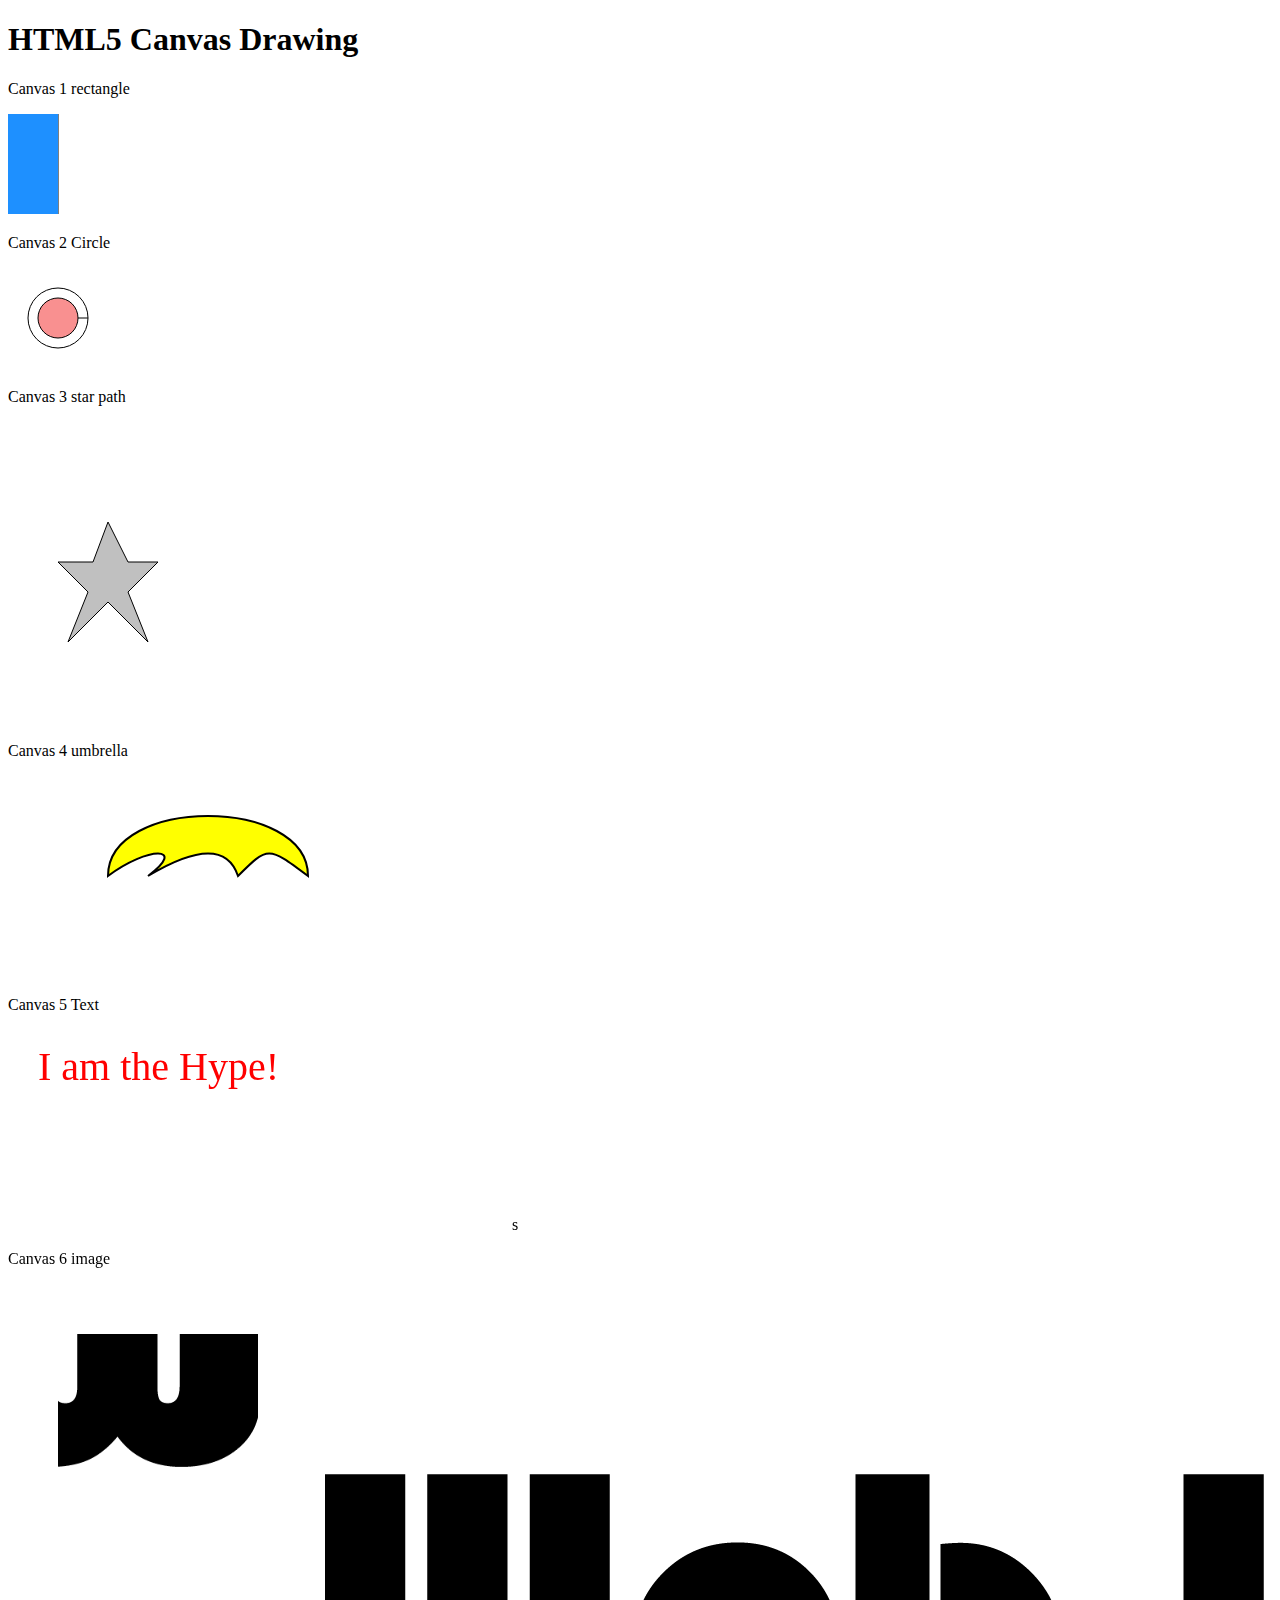
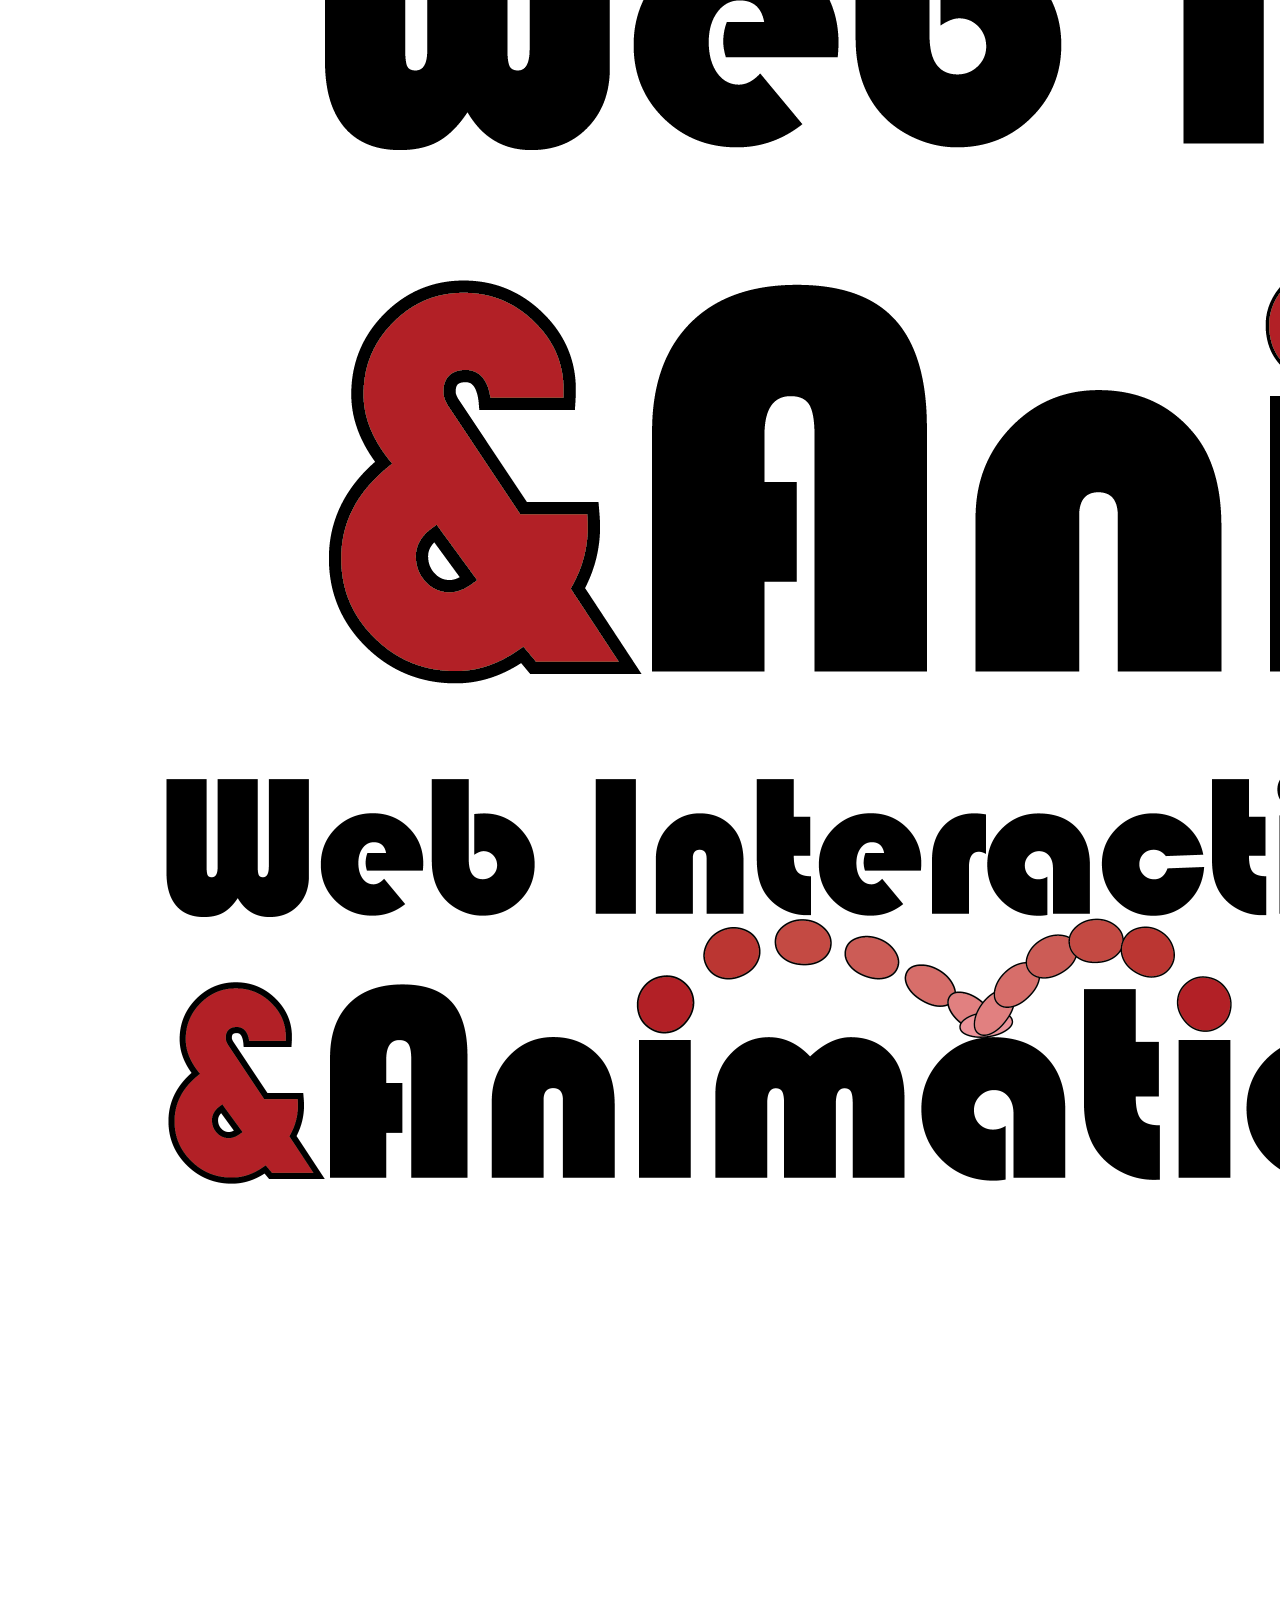
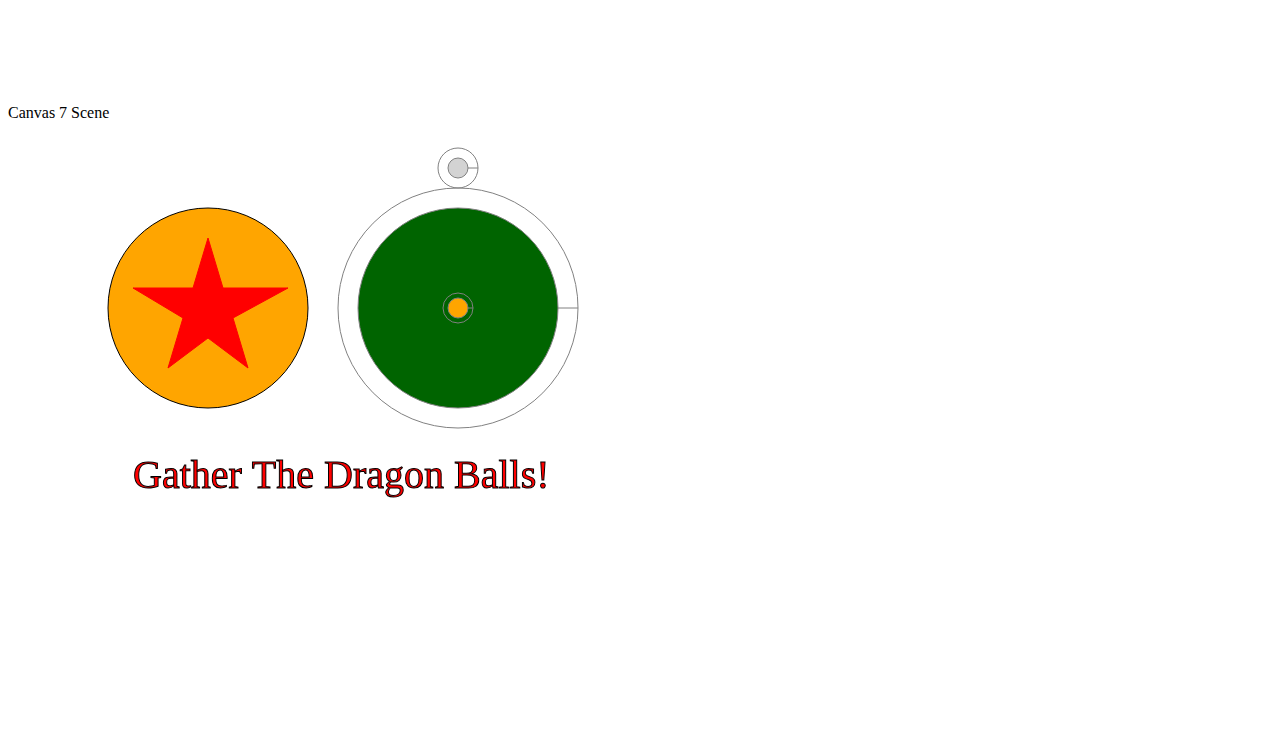
<file: Szymanski_Kyle_Homework1/index.html>
<!doctype html>
<html>
<head>
    <title>HTML5 Drawing</title>

    <!-- modernizr script file -->
    <script src="includes/modernizr.js"></script>

</head>

<body>

    <!-- Creating Container -->
    <div id="container">
        <h1>HTML5 Canvas Drawing</h1>

        <p>Canvas 1 rectangle</p>
        <canvas id="Canvas1" width="100" height="100"></canvas>

        <p>Canvas 2 Circle</p>
        <canvas id="Canvas2" width="200" height="100"></canvas>

        <p>Canvas 3 star path</p>
        <canvas id="Canvas3" width="500" height="300"></canvas>

        <p>Canvas 4 umbrella</p>
        <canvas id="Canvas4" width="500" height="200"></canvas>

        <p>Canvas 5 Text</p>
        <canvas id="Canvas5" width="500" height="200"></canvas>
s
        <p>Canvas 6 image</p>
        <canvas id="Canvas6" width="3335" height="2000"></canvas>

        <img id="img1" src="image/logo.png" width="700" height="500" style="display: none;">

        <p>Canvas 7 Scene</p>
        <canvas id="Canvas7" width="600" height="600"></canvas>
    </div>


    <!-- script for js file -->
    <script src="js/main.js"></script>



</body>
</html>
</file>
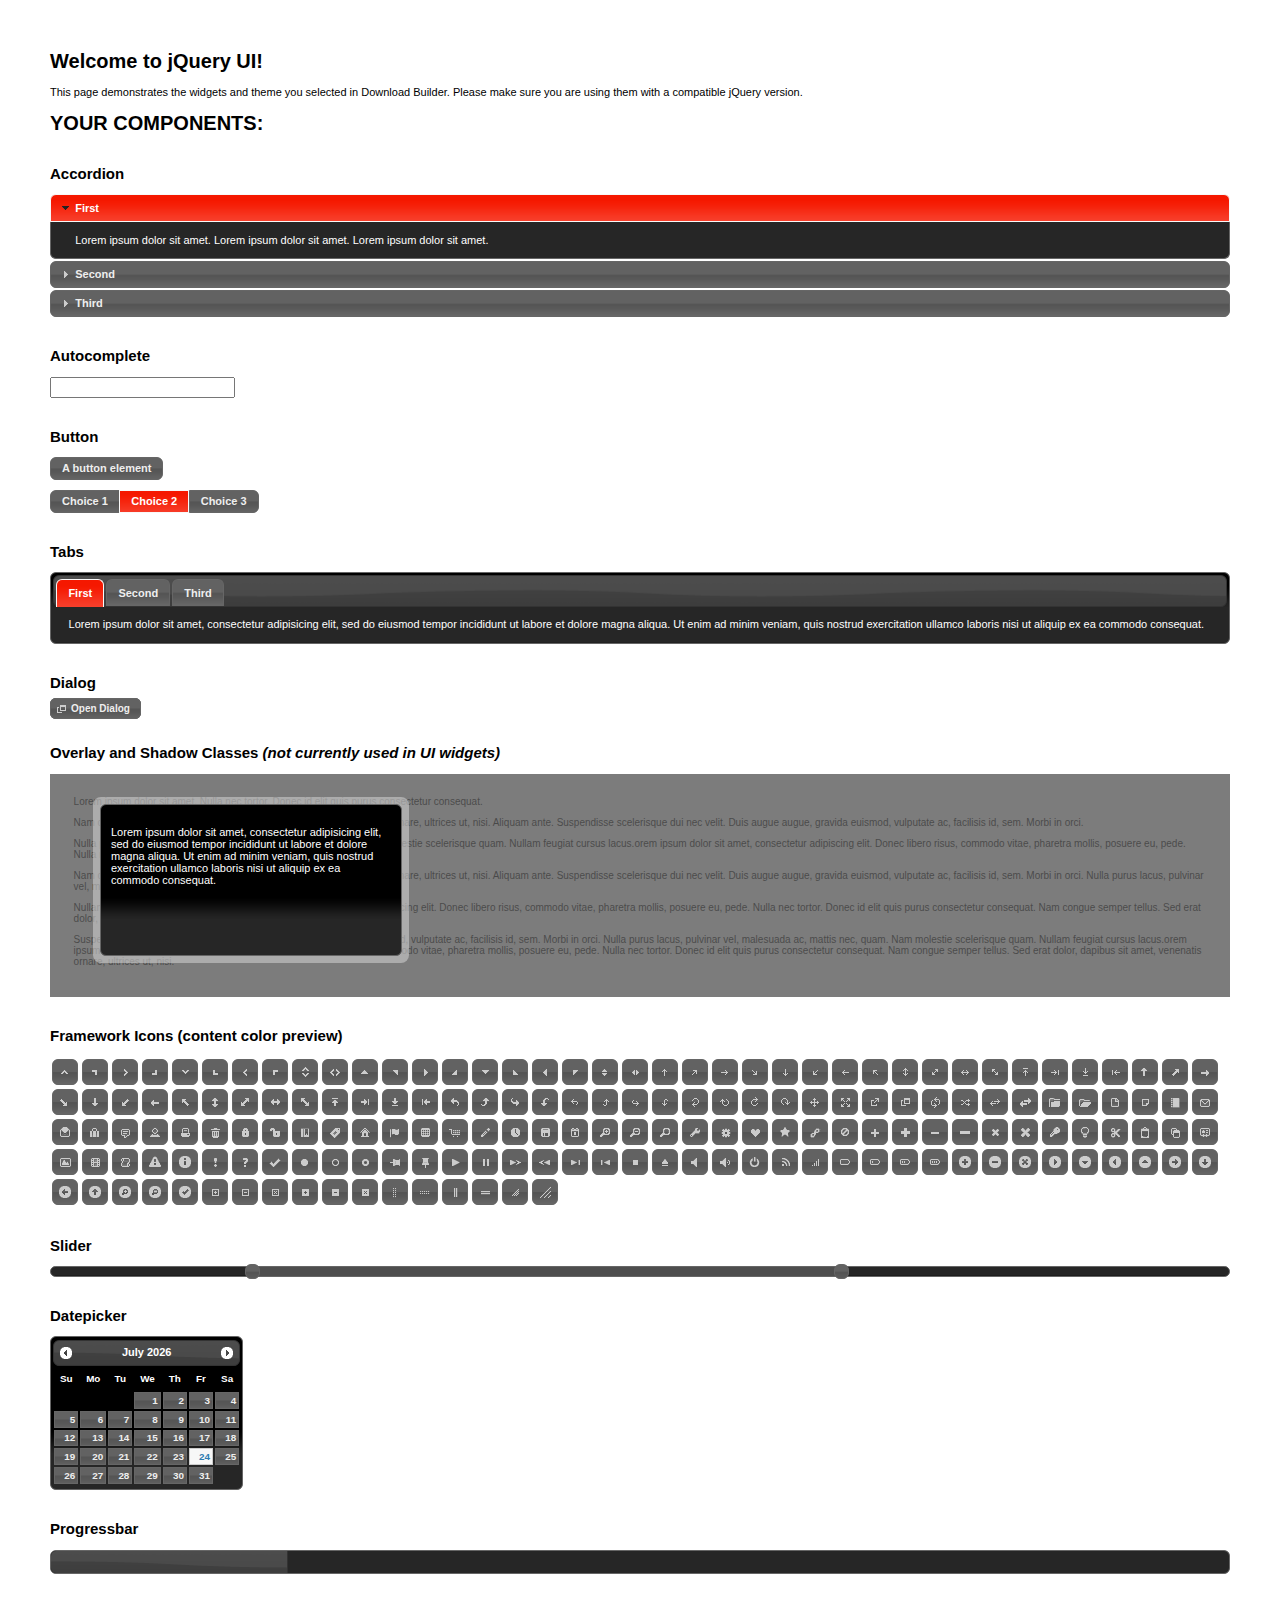
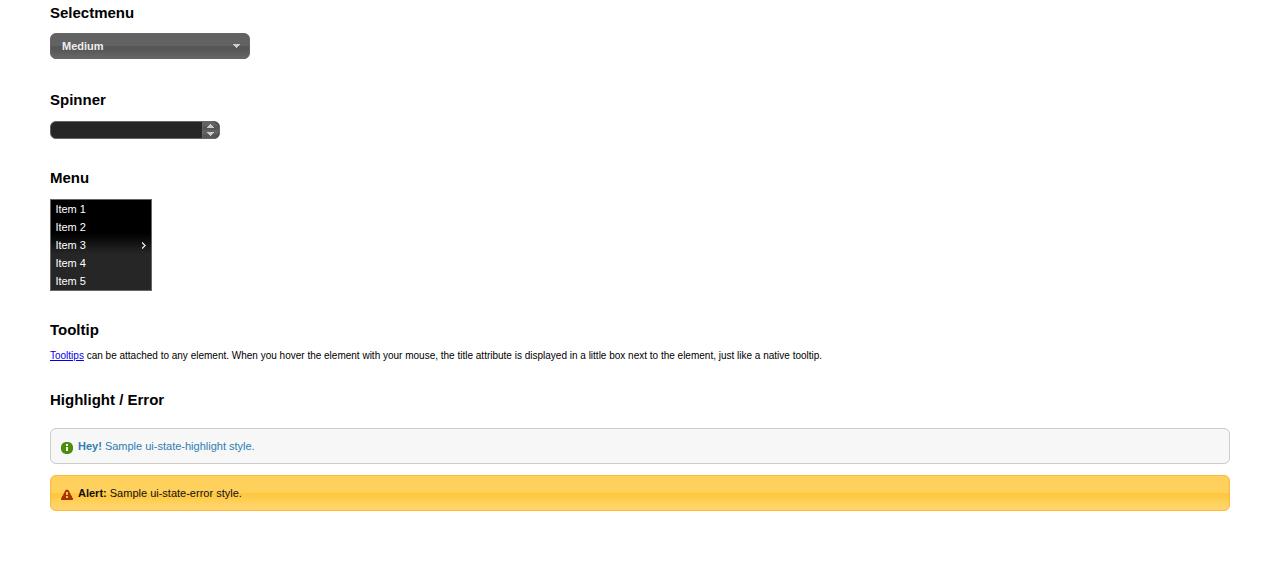
<file: Szymanski_Kyle_WIA_The_Project/libs/jquery-ui-1.11.4.custom/index.html>
<!doctype html>
<html lang="us">
<head>
	<meta charset="utf-8">
	<title>jQuery UI Example Page</title>
	<link href="jquery-ui.css" rel="stylesheet">
	<style>
	body{
		font: 62.5% "Trebuchet MS", sans-serif;
		margin: 50px;
	}
	.demoHeaders {
		margin-top: 2em;
	}
	#dialog-link {
		padding: .4em 1em .4em 20px;
		text-decoration: none;
		position: relative;
	}
	#dialog-link span.ui-icon {
		margin: 0 5px 0 0;
		position: absolute;
		left: .2em;
		top: 50%;
		margin-top: -8px;
	}
	#icons {
		margin: 0;
		padding: 0;
	}
	#icons li {
		margin: 2px;
		position: relative;
		padding: 4px 0;
		cursor: pointer;
		float: left;
		list-style: none;
	}
	#icons span.ui-icon {
		float: left;
		margin: 0 4px;
	}
	.fakewindowcontain .ui-widget-overlay {
		position: absolute;
	}
	select {
		width: 200px;
	}
	</style>
</head>
<body>

<h1>Welcome to jQuery UI!</h1>

<div class="ui-widget">
	<p>This page demonstrates the widgets and theme you selected in Download Builder. Please make sure you are using them with a compatible jQuery version.</p>
</div>

<h1>YOUR COMPONENTS:</h1>


<!-- Accordion -->
<h2 class="demoHeaders">Accordion</h2>
<div id="accordion">
	<h3>First</h3>
	<div>Lorem ipsum dolor sit amet. Lorem ipsum dolor sit amet. Lorem ipsum dolor sit amet.</div>
	<h3>Second</h3>
	<div>Phasellus mattis tincidunt nibh.</div>
	<h3>Third</h3>
	<div>Nam dui erat, auctor a, dignissim quis.</div>
</div>



<!-- Autocomplete -->
<h2 class="demoHeaders">Autocomplete</h2>
<div>
	<input id="autocomplete" title="type &quot;a&quot;">
</div>



<!-- Button -->
<h2 class="demoHeaders">Button</h2>
<button id="button">A button element</button>
<form style="margin-top: 1em;">
	<div id="radioset">
		<input type="radio" id="radio1" name="radio"><label for="radio1">Choice 1</label>
		<input type="radio" id="radio2" name="radio" checked="checked"><label for="radio2">Choice 2</label>
		<input type="radio" id="radio3" name="radio"><label for="radio3">Choice 3</label>
	</div>
</form>



<!-- Tabs -->
<h2 class="demoHeaders">Tabs</h2>
<div id="tabs">
	<ul>
		<li><a href="#tabs-1">First</a></li>
		<li><a href="#tabs-2">Second</a></li>
		<li><a href="#tabs-3">Third</a></li>
	</ul>
	<div id="tabs-1">Lorem ipsum dolor sit amet, consectetur adipisicing elit, sed do eiusmod tempor incididunt ut labore et dolore magna aliqua. Ut enim ad minim veniam, quis nostrud exercitation ullamco laboris nisi ut aliquip ex ea commodo consequat.</div>
	<div id="tabs-2">Phasellus mattis tincidunt nibh. Cras orci urna, blandit id, pretium vel, aliquet ornare, felis. Maecenas scelerisque sem non nisl. Fusce sed lorem in enim dictum bibendum.</div>
	<div id="tabs-3">Nam dui erat, auctor a, dignissim quis, sollicitudin eu, felis. Pellentesque nisi urna, interdum eget, sagittis et, consequat vestibulum, lacus. Mauris porttitor ullamcorper augue.</div>
</div>



<!-- Dialog NOTE: Dialog is not generated by UI in this demo so it can be visually styled in themeroller-->
<h2 class="demoHeaders">Dialog</h2>
<p><a href="#" id="dialog-link" class="ui-state-default ui-corner-all"><span class="ui-icon ui-icon-newwin"></span>Open Dialog</a></p>

<h2 class="demoHeaders">Overlay and Shadow Classes <em>(not currently used in UI widgets)</em></h2>
<div style="position: relative; width: 96%; height: 200px; padding:1% 2%; overflow:hidden;" class="fakewindowcontain">
	<p>Lorem ipsum dolor sit amet,  Nulla nec tortor. Donec id elit quis purus consectetur consequat. </p><p>Nam congue semper tellus. Sed erat dolor, dapibus sit amet, venenatis ornare, ultrices ut, nisi. Aliquam ante. Suspendisse scelerisque dui nec velit. Duis augue augue, gravida euismod, vulputate ac, facilisis id, sem. Morbi in orci. </p><p>Nulla purus lacus, pulvinar vel, malesuada ac, mattis nec, quam. Nam molestie scelerisque quam. Nullam feugiat cursus lacus.orem ipsum dolor sit amet, consectetur adipiscing elit. Donec libero risus, commodo vitae, pharetra mollis, posuere eu, pede. Nulla nec tortor. Donec id elit quis purus consectetur consequat. </p><p>Nam congue semper tellus. Sed erat dolor, dapibus sit amet, venenatis ornare, ultrices ut, nisi. Aliquam ante. Suspendisse scelerisque dui nec velit. Duis augue augue, gravida euismod, vulputate ac, facilisis id, sem. Morbi in orci. Nulla purus lacus, pulvinar vel, malesuada ac, mattis nec, quam. Nam molestie scelerisque quam. </p><p>Nullam feugiat cursus lacus.orem ipsum dolor sit amet, consectetur adipiscing elit. Donec libero risus, commodo vitae, pharetra mollis, posuere eu, pede. Nulla nec tortor. Donec id elit quis purus consectetur consequat. Nam congue semper tellus. Sed erat dolor, dapibus sit amet, venenatis ornare, ultrices ut, nisi. Aliquam ante. </p><p>Suspendisse scelerisque dui nec velit. Duis augue augue, gravida euismod, vulputate ac, facilisis id, sem. Morbi in orci. Nulla purus lacus, pulvinar vel, malesuada ac, mattis nec, quam. Nam molestie scelerisque quam. Nullam feugiat cursus lacus.orem ipsum dolor sit amet, consectetur adipiscing elit. Donec libero risus, commodo vitae, pharetra mollis, posuere eu, pede. Nulla nec tortor. Donec id elit quis purus consectetur consequat. Nam congue semper tellus. Sed erat dolor, dapibus sit amet, venenatis ornare, ultrices ut, nisi. </p>

	<!-- ui-dialog -->
	<div class="ui-overlay"><div class="ui-widget-overlay"></div><div class="ui-widget-shadow ui-corner-all" style="width: 302px; height: 152px; position: absolute; left: 50px; top: 30px;"></div></div>
	<div style="position: absolute; width: 280px; height: 130px;left: 50px; top: 30px; padding: 10px;" class="ui-widget ui-widget-content ui-corner-all">
		<div class="ui-dialog-content ui-widget-content" style="background: none; border: 0;">
			<p>Lorem ipsum dolor sit amet, consectetur adipisicing elit, sed do eiusmod tempor incididunt ut labore et dolore magna aliqua. Ut enim ad minim veniam, quis nostrud exercitation ullamco laboris nisi ut aliquip ex ea commodo consequat.</p>
		</div>
	</div>

</div>

<!-- ui-dialog -->
<div id="dialog" title="Dialog Title">
	<p>Lorem ipsum dolor sit amet, consectetur adipisicing elit, sed do eiusmod tempor incididunt ut labore et dolore magna aliqua. Ut enim ad minim veniam, quis nostrud exercitation ullamco laboris nisi ut aliquip ex ea commodo consequat.</p>
</div>



<h2 class="demoHeaders">Framework Icons (content color preview)</h2>
<ul id="icons" class="ui-widget ui-helper-clearfix">
	<li class="ui-state-default ui-corner-all" title=".ui-icon-carat-1-n"><span class="ui-icon ui-icon-carat-1-n"></span></li>
	<li class="ui-state-default ui-corner-all" title=".ui-icon-carat-1-ne"><span class="ui-icon ui-icon-carat-1-ne"></span></li>
	<li class="ui-state-default ui-corner-all" title=".ui-icon-carat-1-e"><span class="ui-icon ui-icon-carat-1-e"></span></li>
	<li class="ui-state-default ui-corner-all" title=".ui-icon-carat-1-se"><span class="ui-icon ui-icon-carat-1-se"></span></li>
	<li class="ui-state-default ui-corner-all" title=".ui-icon-carat-1-s"><span class="ui-icon ui-icon-carat-1-s"></span></li>
	<li class="ui-state-default ui-corner-all" title=".ui-icon-carat-1-sw"><span class="ui-icon ui-icon-carat-1-sw"></span></li>
	<li class="ui-state-default ui-corner-all" title=".ui-icon-carat-1-w"><span class="ui-icon ui-icon-carat-1-w"></span></li>
	<li class="ui-state-default ui-corner-all" title=".ui-icon-carat-1-nw"><span class="ui-icon ui-icon-carat-1-nw"></span></li>
	<li class="ui-state-default ui-corner-all" title=".ui-icon-carat-2-n-s"><span class="ui-icon ui-icon-carat-2-n-s"></span></li>
	<li class="ui-state-default ui-corner-all" title=".ui-icon-carat-2-e-w"><span class="ui-icon ui-icon-carat-2-e-w"></span></li>
	<li class="ui-state-default ui-corner-all" title=".ui-icon-triangle-1-n"><span class="ui-icon ui-icon-triangle-1-n"></span></li>
	<li class="ui-state-default ui-corner-all" title=".ui-icon-triangle-1-ne"><span class="ui-icon ui-icon-triangle-1-ne"></span></li>
	<li class="ui-state-default ui-corner-all" title=".ui-icon-triangle-1-e"><span class="ui-icon ui-icon-triangle-1-e"></span></li>
	<li class="ui-state-default ui-corner-all" title=".ui-icon-triangle-1-se"><span class="ui-icon ui-icon-triangle-1-se"></span></li>
	<li class="ui-state-default ui-corner-all" title=".ui-icon-triangle-1-s"><span class="ui-icon ui-icon-triangle-1-s"></span></li>
	<li class="ui-state-default ui-corner-all" title=".ui-icon-triangle-1-sw"><span class="ui-icon ui-icon-triangle-1-sw"></span></li>
	<li class="ui-state-default ui-corner-all" title=".ui-icon-triangle-1-w"><span class="ui-icon ui-icon-triangle-1-w"></span></li>
	<li class="ui-state-default ui-corner-all" title=".ui-icon-triangle-1-nw"><span class="ui-icon ui-icon-triangle-1-nw"></span></li>
	<li class="ui-state-default ui-corner-all" title=".ui-icon-triangle-2-n-s"><span class="ui-icon ui-icon-triangle-2-n-s"></span></li>
	<li class="ui-state-default ui-corner-all" title=".ui-icon-triangle-2-e-w"><span class="ui-icon ui-icon-triangle-2-e-w"></span></li>
	<li class="ui-state-default ui-corner-all" title=".ui-icon-arrow-1-n"><span class="ui-icon ui-icon-arrow-1-n"></span></li>
	<li class="ui-state-default ui-corner-all" title=".ui-icon-arrow-1-ne"><span class="ui-icon ui-icon-arrow-1-ne"></span></li>
	<li class="ui-state-default ui-corner-all" title=".ui-icon-arrow-1-e"><span class="ui-icon ui-icon-arrow-1-e"></span></li>
	<li class="ui-state-default ui-corner-all" title=".ui-icon-arrow-1-se"><span class="ui-icon ui-icon-arrow-1-se"></span></li>
	<li class="ui-state-default ui-corner-all" title=".ui-icon-arrow-1-s"><span class="ui-icon ui-icon-arrow-1-s"></span></li>
	<li class="ui-state-default ui-corner-all" title=".ui-icon-arrow-1-sw"><span class="ui-icon ui-icon-arrow-1-sw"></span></li>
	<li class="ui-state-default ui-corner-all" title=".ui-icon-arrow-1-w"><span class="ui-icon ui-icon-arrow-1-w"></span></li>
	<li class="ui-state-default ui-corner-all" title=".ui-icon-arrow-1-nw"><span class="ui-icon ui-icon-arrow-1-nw"></span></li>
	<li class="ui-state-default ui-corner-all" title=".ui-icon-arrow-2-n-s"><span class="ui-icon ui-icon-arrow-2-n-s"></span></li>
	<li class="ui-state-default ui-corner-all" title=".ui-icon-arrow-2-ne-sw"><span class="ui-icon ui-icon-arrow-2-ne-sw"></span></li>
	<li class="ui-state-default ui-corner-all" title=".ui-icon-arrow-2-e-w"><span class="ui-icon ui-icon-arrow-2-e-w"></span></li>
	<li class="ui-state-default ui-corner-all" title=".ui-icon-arrow-2-se-nw"><span class="ui-icon ui-icon-arrow-2-se-nw"></span></li>
	<li class="ui-state-default ui-corner-all" title=".ui-icon-arrowstop-1-n"><span class="ui-icon ui-icon-arrowstop-1-n"></span></li>
	<li class="ui-state-default ui-corner-all" title=".ui-icon-arrowstop-1-e"><span class="ui-icon ui-icon-arrowstop-1-e"></span></li>
	<li class="ui-state-default ui-corner-all" title=".ui-icon-arrowstop-1-s"><span class="ui-icon ui-icon-arrowstop-1-s"></span></li>
	<li class="ui-state-default ui-corner-all" title=".ui-icon-arrowstop-1-w"><span class="ui-icon ui-icon-arrowstop-1-w"></span></li>
	<li class="ui-state-default ui-corner-all" title=".ui-icon-arrowthick-1-n"><span class="ui-icon ui-icon-arrowthick-1-n"></span></li>
	<li class="ui-state-default ui-corner-all" title=".ui-icon-arrowthick-1-ne"><span class="ui-icon ui-icon-arrowthick-1-ne"></span></li>
	<li class="ui-state-default ui-corner-all" title=".ui-icon-arrowthick-1-e"><span class="ui-icon ui-icon-arrowthick-1-e"></span></li>
	<li class="ui-state-default ui-corner-all" title=".ui-icon-arrowthick-1-se"><span class="ui-icon ui-icon-arrowthick-1-se"></span></li>
	<li class="ui-state-default ui-corner-all" title=".ui-icon-arrowthick-1-s"><span class="ui-icon ui-icon-arrowthick-1-s"></span></li>
	<li class="ui-state-default ui-corner-all" title=".ui-icon-arrowthick-1-sw"><span class="ui-icon ui-icon-arrowthick-1-sw"></span></li>
	<li class="ui-state-default ui-corner-all" title=".ui-icon-arrowthick-1-w"><span class="ui-icon ui-icon-arrowthick-1-w"></span></li>
	<li class="ui-state-default ui-corner-all" title=".ui-icon-arrowthick-1-nw"><span class="ui-icon ui-icon-arrowthick-1-nw"></span></li>
	<li class="ui-state-default ui-corner-all" title=".ui-icon-arrowthick-2-n-s"><span class="ui-icon ui-icon-arrowthick-2-n-s"></span></li>
	<li class="ui-state-default ui-corner-all" title=".ui-icon-arrowthick-2-ne-sw"><span class="ui-icon ui-icon-arrowthick-2-ne-sw"></span></li>
	<li class="ui-state-default ui-corner-all" title=".ui-icon-arrowthick-2-e-w"><span class="ui-icon ui-icon-arrowthick-2-e-w"></span></li>
	<li class="ui-state-default ui-corner-all" title=".ui-icon-arrowthick-2-se-nw"><span class="ui-icon ui-icon-arrowthick-2-se-nw"></span></li>
	<li class="ui-state-default ui-corner-all" title=".ui-icon-arrowthickstop-1-n"><span class="ui-icon ui-icon-arrowthickstop-1-n"></span></li>
	<li class="ui-state-default ui-corner-all" title=".ui-icon-arrowthickstop-1-e"><span class="ui-icon ui-icon-arrowthickstop-1-e"></span></li>
	<li class="ui-state-default ui-corner-all" title=".ui-icon-arrowthickstop-1-s"><span class="ui-icon ui-icon-arrowthickstop-1-s"></span></li>
	<li class="ui-state-default ui-corner-all" title=".ui-icon-arrowthickstop-1-w"><span class="ui-icon ui-icon-arrowthickstop-1-w"></span></li>
	<li class="ui-state-default ui-corner-all" title=".ui-icon-arrowreturnthick-1-w"><span class="ui-icon ui-icon-arrowreturnthick-1-w"></span></li>
	<li class="ui-state-default ui-corner-all" title=".ui-icon-arrowreturnthick-1-n"><span class="ui-icon ui-icon-arrowreturnthick-1-n"></span></li>
	<li class="ui-state-default ui-corner-all" title=".ui-icon-arrowreturnthick-1-e"><span class="ui-icon ui-icon-arrowreturnthick-1-e"></span></li>
	<li class="ui-state-default ui-corner-all" title=".ui-icon-arrowreturnthick-1-s"><span class="ui-icon ui-icon-arrowreturnthick-1-s"></span></li>
	<li class="ui-state-default ui-corner-all" title=".ui-icon-arrowreturn-1-w"><span class="ui-icon ui-icon-arrowreturn-1-w"></span></li>
	<li class="ui-state-default ui-corner-all" title=".ui-icon-arrowreturn-1-n"><span class="ui-icon ui-icon-arrowreturn-1-n"></span></li>
	<li class="ui-state-default ui-corner-all" title=".ui-icon-arrowreturn-1-e"><span class="ui-icon ui-icon-arrowreturn-1-e"></span></li>
	<li class="ui-state-default ui-corner-all" title=".ui-icon-arrowreturn-1-s"><span class="ui-icon ui-icon-arrowreturn-1-s"></span></li>
	<li class="ui-state-default ui-corner-all" title=".ui-icon-arrowrefresh-1-w"><span class="ui-icon ui-icon-arrowrefresh-1-w"></span></li>
	<li class="ui-state-default ui-corner-all" title=".ui-icon-arrowrefresh-1-n"><span class="ui-icon ui-icon-arrowrefresh-1-n"></span></li>
	<li class="ui-state-default ui-corner-all" title=".ui-icon-arrowrefresh-1-e"><span class="ui-icon ui-icon-arrowrefresh-1-e"></span></li>
	<li class="ui-state-default ui-corner-all" title=".ui-icon-arrowrefresh-1-s"><span class="ui-icon ui-icon-arrowrefresh-1-s"></span></li>
	<li class="ui-state-default ui-corner-all" title=".ui-icon-arrow-4"><span class="ui-icon ui-icon-arrow-4"></span></li>
	<li class="ui-state-default ui-corner-all" title=".ui-icon-arrow-4-diag"><span class="ui-icon ui-icon-arrow-4-diag"></span></li>
	<li class="ui-state-default ui-corner-all" title=".ui-icon-extlink"><span class="ui-icon ui-icon-extlink"></span></li>
	<li class="ui-state-default ui-corner-all" title=".ui-icon-newwin"><span class="ui-icon ui-icon-newwin"></span></li>
	<li class="ui-state-default ui-corner-all" title=".ui-icon-refresh"><span class="ui-icon ui-icon-refresh"></span></li>
	<li class="ui-state-default ui-corner-all" title=".ui-icon-shuffle"><span class="ui-icon ui-icon-shuffle"></span></li>
	<li class="ui-state-default ui-corner-all" title=".ui-icon-transfer-e-w"><span class="ui-icon ui-icon-transfer-e-w"></span></li>
	<li class="ui-state-default ui-corner-all" title=".ui-icon-transferthick-e-w"><span class="ui-icon ui-icon-transferthick-e-w"></span></li>
	<li class="ui-state-default ui-corner-all" title=".ui-icon-folder-collapsed"><span class="ui-icon ui-icon-folder-collapsed"></span></li>
	<li class="ui-state-default ui-corner-all" title=".ui-icon-folder-open"><span class="ui-icon ui-icon-folder-open"></span></li>
	<li class="ui-state-default ui-corner-all" title=".ui-icon-document"><span class="ui-icon ui-icon-document"></span></li>
	<li class="ui-state-default ui-corner-all" title=".ui-icon-document-b"><span class="ui-icon ui-icon-document-b"></span></li>
	<li class="ui-state-default ui-corner-all" title=".ui-icon-note"><span class="ui-icon ui-icon-note"></span></li>
	<li class="ui-state-default ui-corner-all" title=".ui-icon-mail-closed"><span class="ui-icon ui-icon-mail-closed"></span></li>
	<li class="ui-state-default ui-corner-all" title=".ui-icon-mail-open"><span class="ui-icon ui-icon-mail-open"></span></li>
	<li class="ui-state-default ui-corner-all" title=".ui-icon-suitcase"><span class="ui-icon ui-icon-suitcase"></span></li>
	<li class="ui-state-default ui-corner-all" title=".ui-icon-comment"><span class="ui-icon ui-icon-comment"></span></li>
	<li class="ui-state-default ui-corner-all" title=".ui-icon-person"><span class="ui-icon ui-icon-person"></span></li>
	<li class="ui-state-default ui-corner-all" title=".ui-icon-print"><span class="ui-icon ui-icon-print"></span></li>
	<li class="ui-state-default ui-corner-all" title=".ui-icon-trash"><span class="ui-icon ui-icon-trash"></span></li>
	<li class="ui-state-default ui-corner-all" title=".ui-icon-locked"><span class="ui-icon ui-icon-locked"></span></li>
	<li class="ui-state-default ui-corner-all" title=".ui-icon-unlocked"><span class="ui-icon ui-icon-unlocked"></span></li>
	<li class="ui-state-default ui-corner-all" title=".ui-icon-bookmark"><span class="ui-icon ui-icon-bookmark"></span></li>
	<li class="ui-state-default ui-corner-all" title=".ui-icon-tag"><span class="ui-icon ui-icon-tag"></span></li>
	<li class="ui-state-default ui-corner-all" title=".ui-icon-home"><span class="ui-icon ui-icon-home"></span></li>
	<li class="ui-state-default ui-corner-all" title=".ui-icon-flag"><span class="ui-icon ui-icon-flag"></span></li>
	<li class="ui-state-default ui-corner-all" title=".ui-icon-calculator"><span class="ui-icon ui-icon-calculator"></span></li>
	<li class="ui-state-default ui-corner-all" title=".ui-icon-cart"><span class="ui-icon ui-icon-cart"></span></li>
	<li class="ui-state-default ui-corner-all" title=".ui-icon-pencil"><span class="ui-icon ui-icon-pencil"></span></li>
	<li class="ui-state-default ui-corner-all" title=".ui-icon-clock"><span class="ui-icon ui-icon-clock"></span></li>
	<li class="ui-state-default ui-corner-all" title=".ui-icon-disk"><span class="ui-icon ui-icon-disk"></span></li>
	<li class="ui-state-default ui-corner-all" title=".ui-icon-calendar"><span class="ui-icon ui-icon-calendar"></span></li>
	<li class="ui-state-default ui-corner-all" title=".ui-icon-zoomin"><span class="ui-icon ui-icon-zoomin"></span></li>
	<li class="ui-state-default ui-corner-all" title=".ui-icon-zoomout"><span class="ui-icon ui-icon-zoomout"></span></li>
	<li class="ui-state-default ui-corner-all" title=".ui-icon-search"><span class="ui-icon ui-icon-search"></span></li>
	<li class="ui-state-default ui-corner-all" title=".ui-icon-wrench"><span class="ui-icon ui-icon-wrench"></span></li>
	<li class="ui-state-default ui-corner-all" title=".ui-icon-gear"><span class="ui-icon ui-icon-gear"></span></li>
	<li class="ui-state-default ui-corner-all" title=".ui-icon-heart"><span class="ui-icon ui-icon-heart"></span></li>
	<li class="ui-state-default ui-corner-all" title=".ui-icon-star"><span class="ui-icon ui-icon-star"></span></li>
	<li class="ui-state-default ui-corner-all" title=".ui-icon-link"><span class="ui-icon ui-icon-link"></span></li>
	<li class="ui-state-default ui-corner-all" title=".ui-icon-cancel"><span class="ui-icon ui-icon-cancel"></span></li>
	<li class="ui-state-default ui-corner-all" title=".ui-icon-plus"><span class="ui-icon ui-icon-plus"></span></li>
	<li class="ui-state-default ui-corner-all" title=".ui-icon-plusthick"><span class="ui-icon ui-icon-plusthick"></span></li>
	<li class="ui-state-default ui-corner-all" title=".ui-icon-minus"><span class="ui-icon ui-icon-minus"></span></li>
	<li class="ui-state-default ui-corner-all" title=".ui-icon-minusthick"><span class="ui-icon ui-icon-minusthick"></span></li>
	<li class="ui-state-default ui-corner-all" title=".ui-icon-close"><span class="ui-icon ui-icon-close"></span></li>
	<li class="ui-state-default ui-corner-all" title=".ui-icon-closethick"><span class="ui-icon ui-icon-closethick"></span></li>
	<li class="ui-state-default ui-corner-all" title=".ui-icon-key"><span class="ui-icon ui-icon-key"></span></li>
	<li class="ui-state-default ui-corner-all" title=".ui-icon-lightbulb"><span class="ui-icon ui-icon-lightbulb"></span></li>
	<li class="ui-state-default ui-corner-all" title=".ui-icon-scissors"><span class="ui-icon ui-icon-scissors"></span></li>
	<li class="ui-state-default ui-corner-all" title=".ui-icon-clipboard"><span class="ui-icon ui-icon-clipboard"></span></li>
	<li class="ui-state-default ui-corner-all" title=".ui-icon-copy"><span class="ui-icon ui-icon-copy"></span></li>
	<li class="ui-state-default ui-corner-all" title=".ui-icon-contact"><span class="ui-icon ui-icon-contact"></span></li>
	<li class="ui-state-default ui-corner-all" title=".ui-icon-image"><span class="ui-icon ui-icon-image"></span></li>
	<li class="ui-state-default ui-corner-all" title=".ui-icon-video"><span class="ui-icon ui-icon-video"></span></li>
	<li class="ui-state-default ui-corner-all" title=".ui-icon-script"><span class="ui-icon ui-icon-script"></span></li>
	<li class="ui-state-default ui-corner-all" title=".ui-icon-alert"><span class="ui-icon ui-icon-alert"></span></li>
	<li class="ui-state-default ui-corner-all" title=".ui-icon-info"><span class="ui-icon ui-icon-info"></span></li>
	<li class="ui-state-default ui-corner-all" title=".ui-icon-notice"><span class="ui-icon ui-icon-notice"></span></li>
	<li class="ui-state-default ui-corner-all" title=".ui-icon-help"><span class="ui-icon ui-icon-help"></span></li>
	<li class="ui-state-default ui-corner-all" title=".ui-icon-check"><span class="ui-icon ui-icon-check"></span></li>
	<li class="ui-state-default ui-corner-all" title=".ui-icon-bullet"><span class="ui-icon ui-icon-bullet"></span></li>
	<li class="ui-state-default ui-corner-all" title=".ui-icon-radio-off"><span class="ui-icon ui-icon-radio-off"></span></li>
	<li class="ui-state-default ui-corner-all" title=".ui-icon-radio-on"><span class="ui-icon ui-icon-radio-on"></span></li>
	<li class="ui-state-default ui-corner-all" title=".ui-icon-pin-w"><span class="ui-icon ui-icon-pin-w"></span></li>
	<li class="ui-state-default ui-corner-all" title=".ui-icon-pin-s"><span class="ui-icon ui-icon-pin-s"></span></li>
	<li class="ui-state-default ui-corner-all" title=".ui-icon-play"><span class="ui-icon ui-icon-play"></span></li>
	<li class="ui-state-default ui-corner-all" title=".ui-icon-pause"><span class="ui-icon ui-icon-pause"></span></li>
	<li class="ui-state-default ui-corner-all" title=".ui-icon-seek-next"><span class="ui-icon ui-icon-seek-next"></span></li>
	<li class="ui-state-default ui-corner-all" title=".ui-icon-seek-prev"><span class="ui-icon ui-icon-seek-prev"></span></li>
	<li class="ui-state-default ui-corner-all" title=".ui-icon-seek-end"><span class="ui-icon ui-icon-seek-end"></span></li>
	<li class="ui-state-default ui-corner-all" title=".ui-icon-seek-first"><span class="ui-icon ui-icon-seek-first"></span></li>
	<li class="ui-state-default ui-corner-all" title=".ui-icon-stop"><span class="ui-icon ui-icon-stop"></span></li>
	<li class="ui-state-default ui-corner-all" title=".ui-icon-eject"><span class="ui-icon ui-icon-eject"></span></li>
	<li class="ui-state-default ui-corner-all" title=".ui-icon-volume-off"><span class="ui-icon ui-icon-volume-off"></span></li>
	<li class="ui-state-default ui-corner-all" title=".ui-icon-volume-on"><span class="ui-icon ui-icon-volume-on"></span></li>
	<li class="ui-state-default ui-corner-all" title=".ui-icon-power"><span class="ui-icon ui-icon-power"></span></li>
	<li class="ui-state-default ui-corner-all" title=".ui-icon-signal-diag"><span class="ui-icon ui-icon-signal-diag"></span></li>
	<li class="ui-state-default ui-corner-all" title=".ui-icon-signal"><span class="ui-icon ui-icon-signal"></span></li>
	<li class="ui-state-default ui-corner-all" title=".ui-icon-battery-0"><span class="ui-icon ui-icon-battery-0"></span></li>
	<li class="ui-state-default ui-corner-all" title=".ui-icon-battery-1"><span class="ui-icon ui-icon-battery-1"></span></li>
	<li class="ui-state-default ui-corner-all" title=".ui-icon-battery-2"><span class="ui-icon ui-icon-battery-2"></span></li>
	<li class="ui-state-default ui-corner-all" title=".ui-icon-battery-3"><span class="ui-icon ui-icon-battery-3"></span></li>
	<li class="ui-state-default ui-corner-all" title=".ui-icon-circle-plus"><span class="ui-icon ui-icon-circle-plus"></span></li>
	<li class="ui-state-default ui-corner-all" title=".ui-icon-circle-minus"><span class="ui-icon ui-icon-circle-minus"></span></li>
	<li class="ui-state-default ui-corner-all" title=".ui-icon-circle-close"><span class="ui-icon ui-icon-circle-close"></span></li>
	<li class="ui-state-default ui-corner-all" title=".ui-icon-circle-triangle-e"><span class="ui-icon ui-icon-circle-triangle-e"></span></li>
	<li class="ui-state-default ui-corner-all" title=".ui-icon-circle-triangle-s"><span class="ui-icon ui-icon-circle-triangle-s"></span></li>
	<li class="ui-state-default ui-corner-all" title=".ui-icon-circle-triangle-w"><span class="ui-icon ui-icon-circle-triangle-w"></span></li>
	<li class="ui-state-default ui-corner-all" title=".ui-icon-circle-triangle-n"><span class="ui-icon ui-icon-circle-triangle-n"></span></li>
	<li class="ui-state-default ui-corner-all" title=".ui-icon-circle-arrow-e"><span class="ui-icon ui-icon-circle-arrow-e"></span></li>
	<li class="ui-state-default ui-corner-all" title=".ui-icon-circle-arrow-s"><span class="ui-icon ui-icon-circle-arrow-s"></span></li>
	<li class="ui-state-default ui-corner-all" title=".ui-icon-circle-arrow-w"><span class="ui-icon ui-icon-circle-arrow-w"></span></li>
	<li class="ui-state-default ui-corner-all" title=".ui-icon-circle-arrow-n"><span class="ui-icon ui-icon-circle-arrow-n"></span></li>
	<li class="ui-state-default ui-corner-all" title=".ui-icon-circle-zoomin"><span class="ui-icon ui-icon-circle-zoomin"></span></li>
	<li class="ui-state-default ui-corner-all" title=".ui-icon-circle-zoomout"><span class="ui-icon ui-icon-circle-zoomout"></span></li>
	<li class="ui-state-default ui-corner-all" title=".ui-icon-circle-check"><span class="ui-icon ui-icon-circle-check"></span></li>
	<li class="ui-state-default ui-corner-all" title=".ui-icon-circlesmall-plus"><span class="ui-icon ui-icon-circlesmall-plus"></span></li>
	<li class="ui-state-default ui-corner-all" title=".ui-icon-circlesmall-minus"><span class="ui-icon ui-icon-circlesmall-minus"></span></li>
	<li class="ui-state-default ui-corner-all" title=".ui-icon-circlesmall-close"><span class="ui-icon ui-icon-circlesmall-close"></span></li>
	<li class="ui-state-default ui-corner-all" title=".ui-icon-squaresmall-plus"><span class="ui-icon ui-icon-squaresmall-plus"></span></li>
	<li class="ui-state-default ui-corner-all" title=".ui-icon-squaresmall-minus"><span class="ui-icon ui-icon-squaresmall-minus"></span></li>
	<li class="ui-state-default ui-corner-all" title=".ui-icon-squaresmall-close"><span class="ui-icon ui-icon-squaresmall-close"></span></li>
	<li class="ui-state-default ui-corner-all" title=".ui-icon-grip-dotted-vertical"><span class="ui-icon ui-icon-grip-dotted-vertical"></span></li>
	<li class="ui-state-default ui-corner-all" title=".ui-icon-grip-dotted-horizontal"><span class="ui-icon ui-icon-grip-dotted-horizontal"></span></li>
	<li class="ui-state-default ui-corner-all" title=".ui-icon-grip-solid-vertical"><span class="ui-icon ui-icon-grip-solid-vertical"></span></li>
	<li class="ui-state-default ui-corner-all" title=".ui-icon-grip-solid-horizontal"><span class="ui-icon ui-icon-grip-solid-horizontal"></span></li>
	<li class="ui-state-default ui-corner-all" title=".ui-icon-gripsmall-diagonal-se"><span class="ui-icon ui-icon-gripsmall-diagonal-se"></span></li>
	<li class="ui-state-default ui-corner-all" title=".ui-icon-grip-diagonal-se"><span class="ui-icon ui-icon-grip-diagonal-se"></span></li>
</ul>


<!-- Slider -->
<h2 class="demoHeaders">Slider</h2>
<div id="slider"></div>



<!-- Datepicker -->
<h2 class="demoHeaders">Datepicker</h2>
<div id="datepicker"></div>



<!-- Progressbar -->
<h2 class="demoHeaders">Progressbar</h2>
<div id="progressbar"></div>



<!-- Progressbar -->
<h2 class="demoHeaders">Selectmenu</h2>
<select id="selectmenu">
	<option>Slower</option>
	<option>Slow</option>
	<option selected="selected">Medium</option>
	<option>Fast</option>
	<option>Faster</option>
</select>



<!-- Spinner -->
<h2 class="demoHeaders">Spinner</h2>
<input id="spinner">



<!-- Menu -->
<h2 class="demoHeaders">Menu</h2>
<ul style="width:100px;" id="menu">
	<li>Item 1</li>
	<li>Item 2</li>
	<li>Item 3
		<ul>
			<li>Item 3-1</li>
			<li>Item 3-2</li>
			<li>Item 3-3</li>
			<li>Item 3-4</li>
			<li>Item 3-5</li>
		</ul>
	</li>
	<li>Item 4</li>
	<li>Item 5</li>
</ul>



<!-- Tooltip -->
<h2 class="demoHeaders">Tooltip</h2>
<p id="tooltip">
	<a href="#" title="That&apos;s what this widget is">Tooltips</a> can be attached to any element. When you hover
the element with your mouse, the title attribute is displayed in a little box next to the element, just like a native tooltip.
</p>


<!-- Highlight / Error -->
<h2 class="demoHeaders">Highlight / Error</h2>
<div class="ui-widget">
	<div class="ui-state-highlight ui-corner-all" style="margin-top: 20px; padding: 0 .7em;">
		<p><span class="ui-icon ui-icon-info" style="float: left; margin-right: .3em;"></span>
		<strong>Hey!</strong> Sample ui-state-highlight style.</p>
	</div>
</div>
<br>
<div class="ui-widget">
	<div class="ui-state-error ui-corner-all" style="padding: 0 .7em;">
		<p><span class="ui-icon ui-icon-alert" style="float: left; margin-right: .3em;"></span>
		<strong>Alert:</strong> Sample ui-state-error style.</p>
	</div>
</div>

<script src="external/jquery/jquery.js"></script>
<script src="jquery-ui.js"></script>
<script>

$( "#accordion" ).accordion();



var availableTags = [
	"ActionScript",
	"AppleScript",
	"Asp",
	"BASIC",
	"C",
	"C++",
	"Clojure",
	"COBOL",
	"ColdFusion",
	"Erlang",
	"Fortran",
	"Groovy",
	"Haskell",
	"Java",
	"JavaScript",
	"Lisp",
	"Perl",
	"PHP",
	"Python",
	"Ruby",
	"Scala",
	"Scheme"
];
$( "#autocomplete" ).autocomplete({
	source: availableTags
});



$( "#button" ).button();
$( "#radioset" ).buttonset();



$( "#tabs" ).tabs();



$( "#dialog" ).dialog({
	autoOpen: false,
	width: 400,
	buttons: [
		{
			text: "Ok",
			click: function() {
				$( this ).dialog( "close" );
			}
		},
		{
			text: "Cancel",
			click: function() {
				$( this ).dialog( "close" );
			}
		}
	]
});

// Link to open the dialog
$( "#dialog-link" ).click(function( event ) {
	$( "#dialog" ).dialog( "open" );
	event.preventDefault();
});



$( "#datepicker" ).datepicker({
	inline: true
});



$( "#slider" ).slider({
	range: true,
	values: [ 17, 67 ]
});



$( "#progressbar" ).progressbar({
	value: 20
});



$( "#spinner" ).spinner();



$( "#menu" ).menu();



$( "#tooltip" ).tooltip();



$( "#selectmenu" ).selectmenu();


// Hover states on the static widgets
$( "#dialog-link, #icons li" ).hover(
	function() {
		$( this ).addClass( "ui-state-hover" );
	},
	function() {
		$( this ).removeClass( "ui-state-hover" );
	}
);
</script>
</body>
</html>
</file>
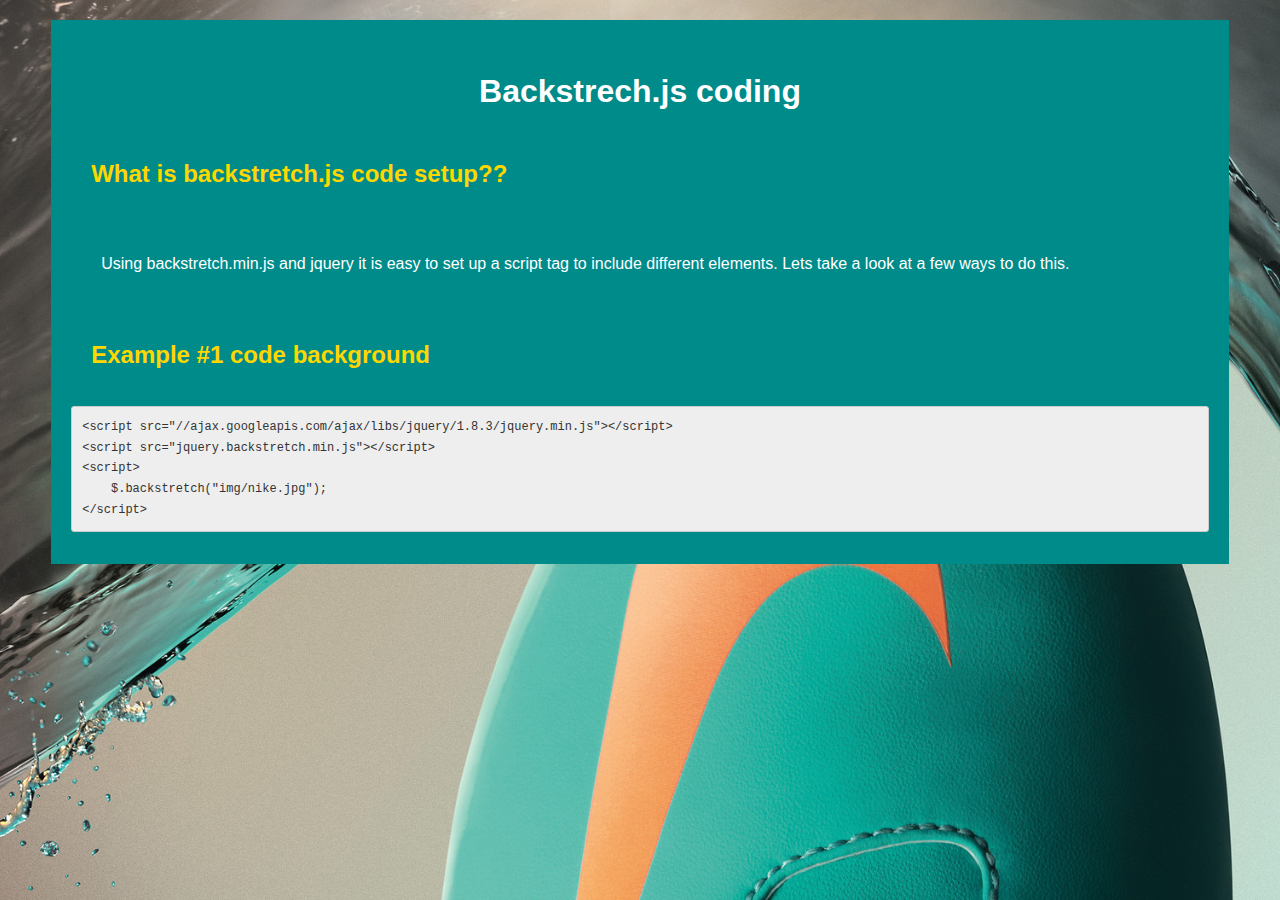
<file: Szymanski_Kyle_Presentaion/example.html>
<!doctype html>
<html lang="en">
<head>
    <meta charset="utf-8" />
    <link rel="stylesheet" href="css/main.css">
</head>
<body>
<div class="container1">
    <h1>Backstrech.js coding</h1>

    <h2> What is backstretch.js code setup??</h2>

    <p>Using backstretch.min.js and jquery it is easy to set up a script tag to include different elements. Lets take a look at a few ways to do this.</p>

    <h2>Example #1 code background</h2>

    <pre>&lt;script src=&quot;//ajax.googleapis.com/ajax/libs/jquery/1.8.3/jquery.min.js&quot;&gt;&lt;/script&gt;
&lt;script src=&quot;jquery.backstretch.min.js&quot;&gt;&lt;/script&gt;
&lt;script&gt;
    $.backstretch(&quot;img/nike.jpg&quot;);
&lt;/script&gt;</pre>



   


</div>
<script src=libs/jquery/jquery.js></script>
<script src=libs/jquery.backstretch.min.js></script>
<script>
    $.backstretch(["img/nike.jpg"]);

</script>
</body>
</html>
</file>
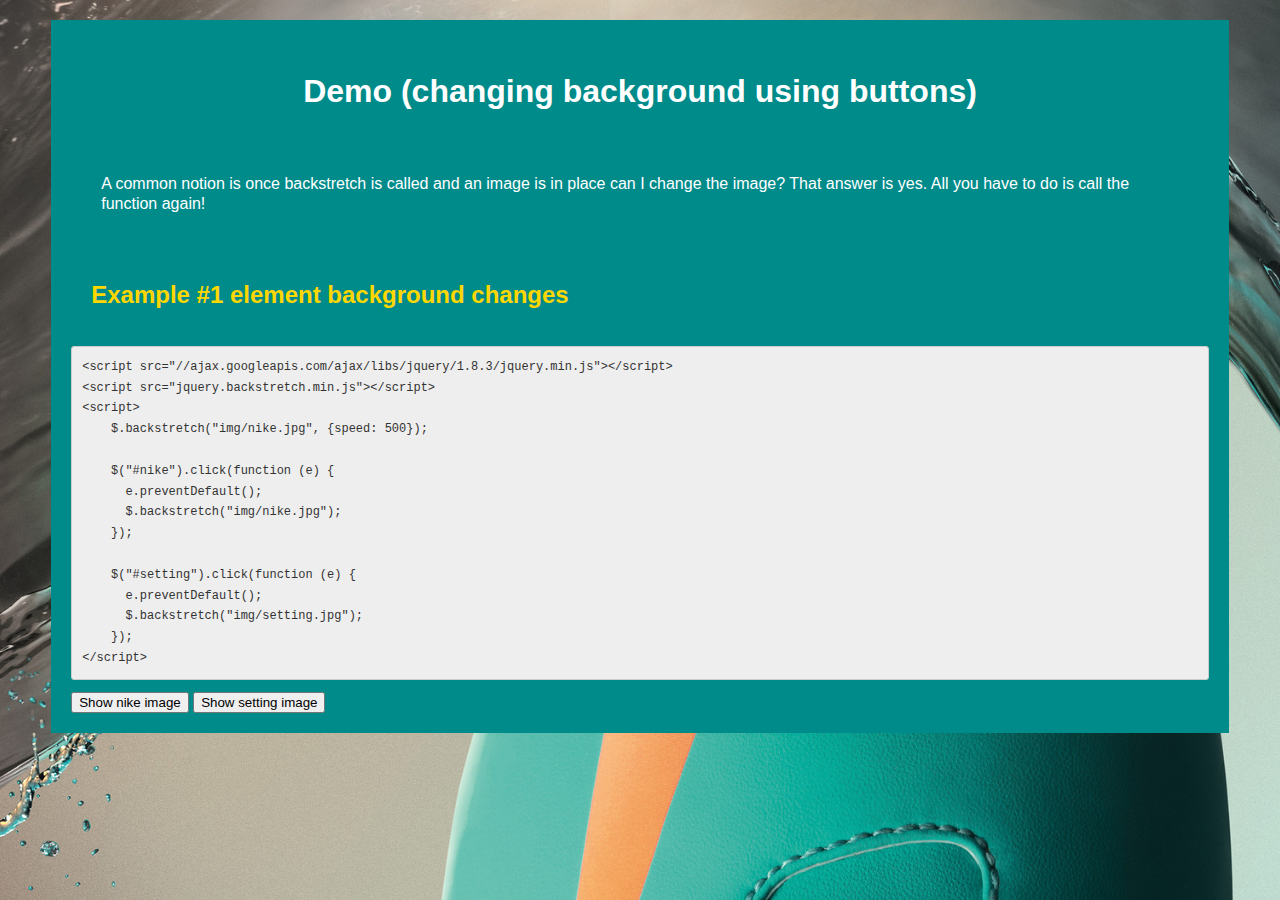
<file: Szymanski_Kyle_Presentaion/example1.html>
<!doctype html>
<html lang="en">
<head>
    <meta charset="utf-8" />
    <link rel="stylesheet" href="css/main.css">
</head>
<body>
<div class="container1">
    <h1>Demo (changing background using buttons)</h1>
    <p>A common notion is once backstretch is called and an image is in place can I change the image? That answer is yes. All you have to do is call the function again! </p>

    <h2>Example #1 element background changes</h2>

     <pre>&lt;script src=&quot;//ajax.googleapis.com/ajax/libs/jquery/1.8.3/jquery.min.js&quot;&gt;&lt;/script&gt;
&lt;script src=&quot;jquery.backstretch.min.js&quot;&gt;&lt;/script&gt;
&lt;script&gt;
    $.backstretch(&quot;img/nike.jpg&quot;, {speed: 500});

    $(&quot;#nike&quot;).click(function (e) {
      e.preventDefault();
      $.backstretch(&quot;img/nike.jpg&quot;);
    });

    $(&quot;#setting&quot;).click(function (e) {
      e.preventDefault();
      $.backstretch(&quot;img/setting.jpg&quot;);
    });
&lt;/script&gt;</pre>


        <input type="button" id="nike" value="Show nike image" />
        <input type="button" id="setting" value="Show setting image" />


   
</div>


<script src=libs/jquery/jquery.js></script>
<script src=libs/jquery.backstretch.min.js></script>
<script>
    $.backstretch("img/nike.jpg", {fade: 500});

    $("#nike").click(function (e) {
        e.preventDefault();
        $.backstretch("img/nike.jpg");
    });

    $("#setting").click(function (e) {
        e.preventDefault();
        $.backstretch("img/setting.jpg");
    });
</script>
</body>
</html>
</file>
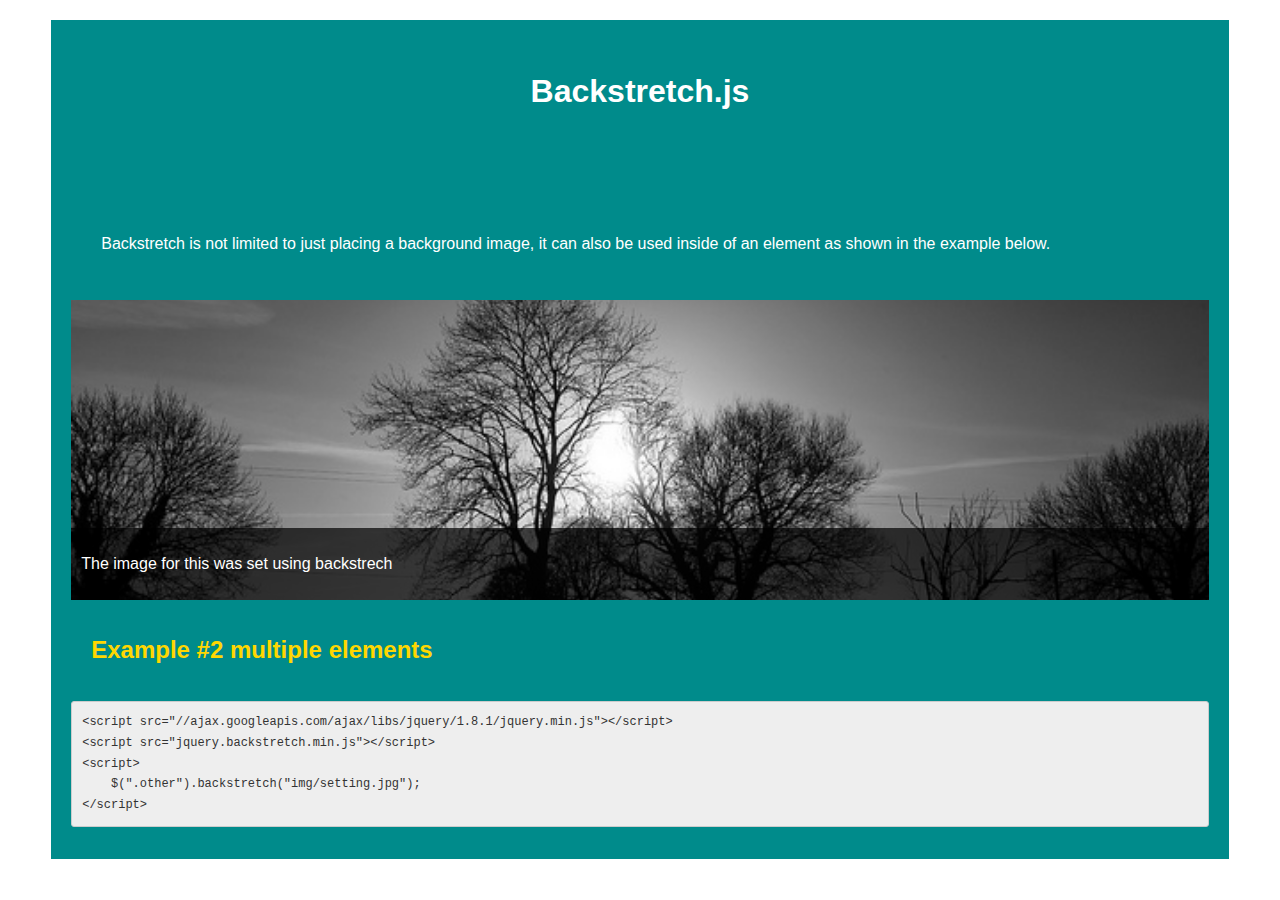
<file: Szymanski_Kyle_Presentaion/example2.html>
<!doctype html>
<html lang="en">
<head>
    <meta charset="utf-8" />
    <link rel="stylesheet" href="css/main.css">
</head>
<body>
<div class="container1">
    <h1>Backstretch.js</h1>

    <h2></h2>
    <p>Backstretch is not limited to just placing a background image, it can also be used inside of an element as shown in the example below.</p>
    <div class="other">
        <div><p>The image for this was set using backstrech</p></div>
    </div>

    <h2>Example #2 multiple elements </h2>

       <pre>&lt;script src=&quot;//ajax.googleapis.com/ajax/libs/jquery/1.8.1/jquery.min.js&quot;&gt;&lt;/script&gt;
&lt;script src=&quot;jquery.backstretch.min.js&quot;&gt;&lt;/script&gt;
&lt;script&gt;
    $(&quot;.other&quot;).backstretch(&quot;img/setting.jpg&quot;);
&lt;/script&gt;</pre>

   


</div>
<script src=libs/jquery/jquery.js></script>
<script src=libs/jquery.backstretch.min.js></script>
<script>
    $(".other").backstretch("img/setting.jpg");
</script>
</body>
</html>
</file>
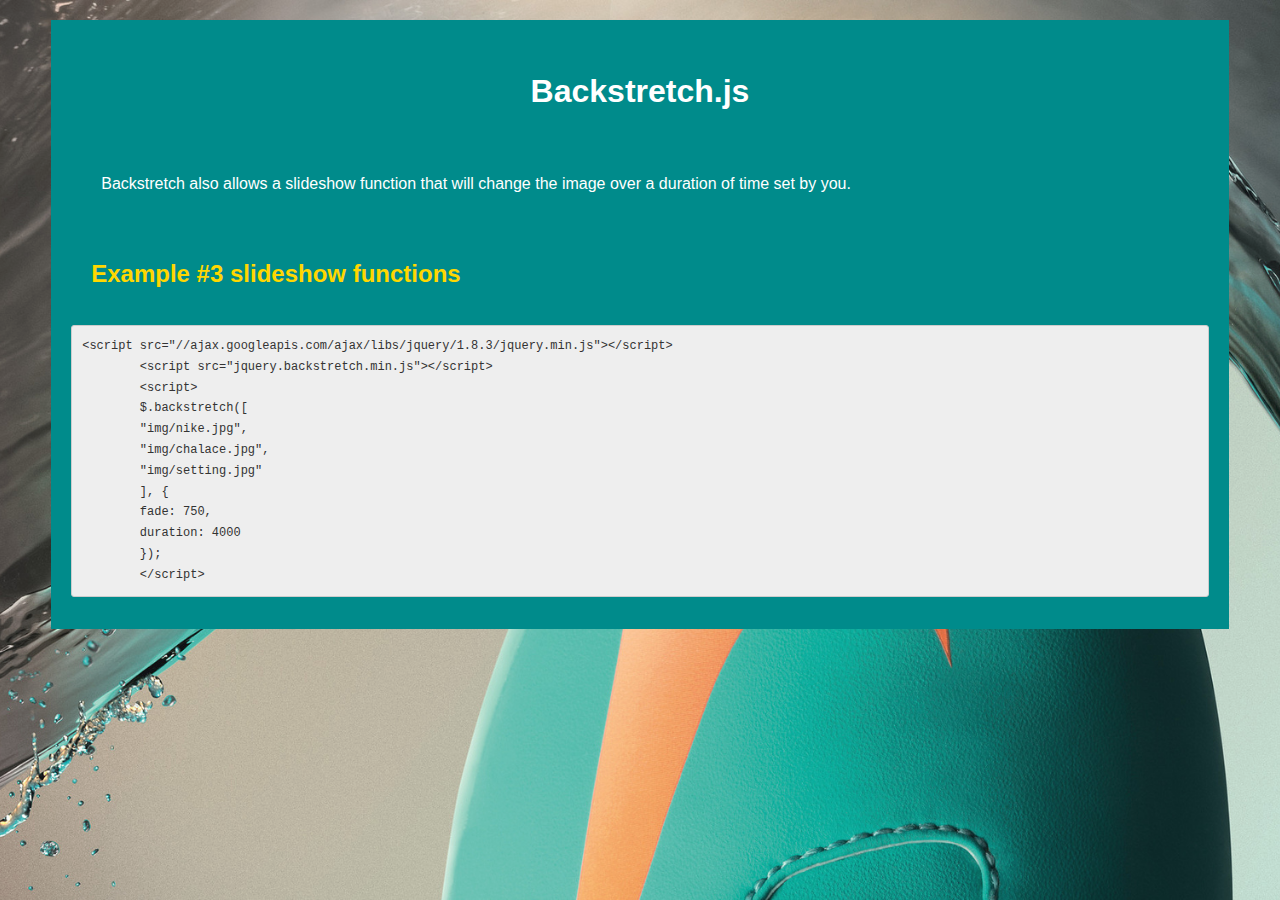
<file: Szymanski_Kyle_Presentaion/example3.html>
<!doctype html>
<html lang="en">
<head>
    <meta charset="utf-8" />
    <link rel="stylesheet" href="css/main.css">
</head>
<body>
<div class="container1">
    <h1>Backstretch.js</h1>

    <p>Backstretch also allows a slideshow function that will change the image over a duration of time set by you.</p>
    <h2>Example #3 slideshow functions </h2>


    <pre>&lt;script src=&quot;//ajax.googleapis.com/ajax/libs/jquery/1.8.3/jquery.min.js&quot;&gt;&lt;/script&gt;
        &lt;script src=&quot;jquery.backstretch.min.js&quot;&gt;&lt;/script&gt;
        &lt;script&gt;
        $.backstretch([
        &quot;img/nike.jpg&quot;,
        &quot;img/chalace.jpg&quot;,
        &quot;img/setting.jpg&quot;
        ], {
        fade: 750,
        duration: 4000
        });
        &lt;/script&gt;</pre>





</div>
<script src=libs/jquery/jquery.js></script>
<script src=libs/jquery.backstretch.min.js></script>
<script>
    $.backstretch([
        "img/nike.jpg",
        "img/chalace.jpg",
        "img/setting.jpg"
    ], {
        fade: 750,
        duration: 4000
    });
</script>
</body>
</html>
</file>
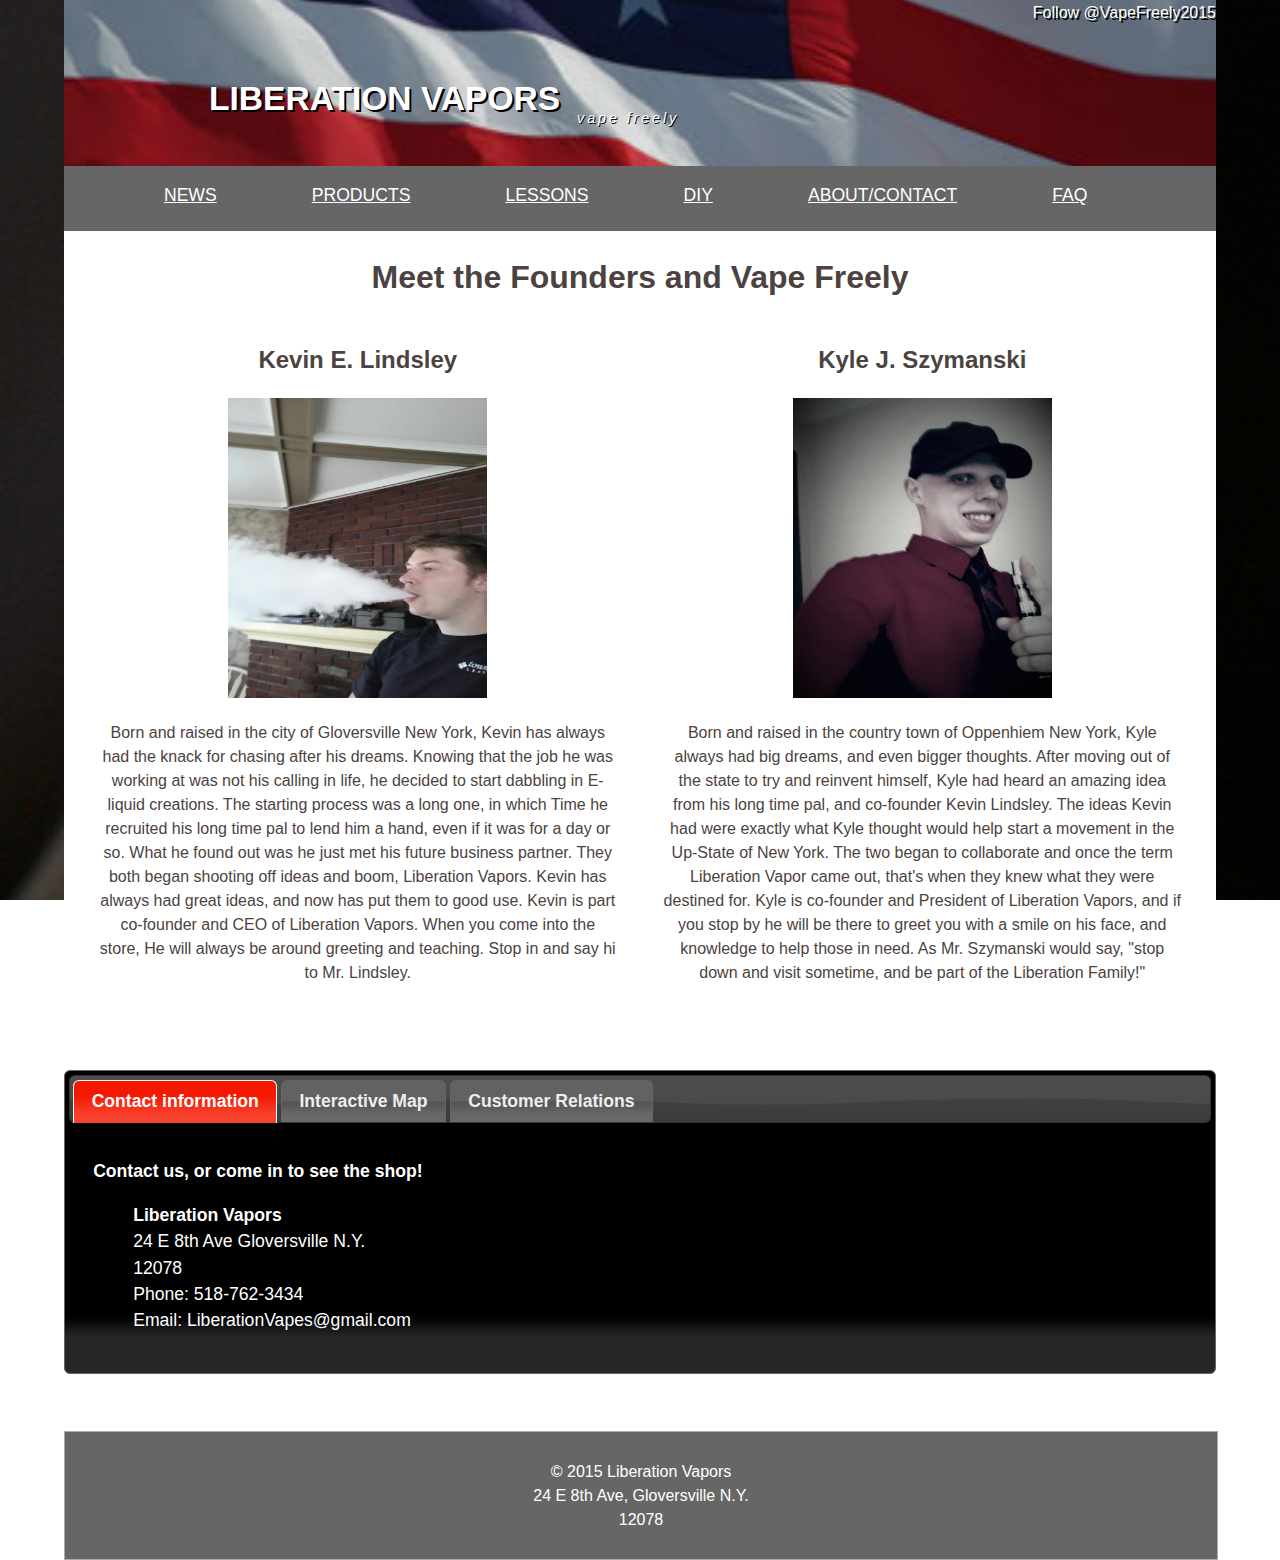
<file: Szymanski_Kyle_WIA_The_Project/contact.html>
<!-- Kyle Szymanski
     WIA
     Full Sail University
     June 2015-->






<!DOCTYPE html>
<html>
<head lang="en">
    <meta charset="UTF-8">
    <title>Liberation Vapors</title>
    <meta name="viewport" content="width=device-width, initial-scale=1.0">
    <link href="css/main.css" rel="stylesheet">
    <link href="css/lightbox.css" rel="stylesheet" />
    <link href="libs/jquery-ui-1.11.4.custom/jquery-ui.theme.css" rel="stylesheet" />
    <link href="libs/jquery-ui-1.11.4.custom/jquery-ui.css" rel="stylesheet" />
    <script src="libs/modernizr.custom.js"></script>
</head>
<body>





<!-- creating header -->
<header id="pageHeader" role="banner">
    <h1><a href="index.html">Liberation Vapors</a></h1>
        <h2>Vape Freely</h2>
            <div> <!-- creating twitter -->
                <a href="https://twitter.com/VapeFreely2015" class="twitter-follow-button" data-show-count="false" data-size="large">Follow @VapeFreely2015</a>
                <script>!function(d,s,id){var js,fjs=d.getElementsByTagName(s)[0],p=/^http:/.test(d.location)?'http':'https';if(!d.getElementById(id)){js=d.createElement(s);js.id=id;js.src=p+'://platform.twitter.com/widgets.js';fjs.parentNode.insertBefore(js,fjs);}}(document, 'script', 'twitter-wjs');</script>
             </div><!-- creating ending twitter -->
    
</header><!-- ending header -->

<!-- creating nav -->
<nav id="mainNav" role="navigation">
    <ul>
        <li><a href="#">News</a> </li>
        <li><a href="gallery.html">Products</a></li>
        <li><a href="#">Lessons</a></li>
        <li><a href="#">DIY</a></li>
        <li><a href="contact.html">About/Contact</a></li>
        <li><a href="contact.html">FAQ</a></li>
        </ul>
</nav> <!-- ending nav -->

<!-- creating welcome -->
    <div class="welcomeMessage">
        <h1>Meet the Founders and Vape Freely</h1>


        <!-- creating intro to founders -->
    <div id="colKL">
        <h2>Kevin E. Lindsley</h2>
            <img src="img/kev.jpg" id="btl" alt="kev" width="50%" height="300">
                <p>Born and raised in the city of Gloversville New York, Kevin has always had the knack for chasing after his dreams. Knowing that the job he was working at was not his calling in life, he decided to start dabbling in E-liquid creations. The starting process was a long one, in which Time he recruited his long time pal to lend him a hand, even if it was for a day or so. What he found out was he just met his future business partner. They both began shooting off ideas and boom, Liberation Vapors. Kevin has always had great ideas, and now has put them to good use. Kevin is part co-founder and CEO of Liberation Vapors. When you come into the store, He will always be around greeting and teaching. Stop in and say hi to Mr. Lindsley.</p>
    </div>
        
    <div id="colKS">
        <h2>Kyle J. Szymanski</h2>
            <img src="img/ky.png" alt="kyle"  width="50%" height="300"> 
                <p>Born and raised in the country town of Oppenhiem New York, Kyle always had big dreams, and even bigger thoughts. After moving out of the state to try and reinvent himself, Kyle had heard an amazing idea from his long time pal, and co-founder Kevin Lindsley. The ideas Kevin had were exactly what Kyle thought would help start a movement in the Up-State of New York. The two began to collaborate and once the term Liberation Vapor came out, that's when they knew what they were destined for. Kyle is co-founder and President of Liberation Vapors, and if you stop by he will be there to greet you with a smile on his face, and knowledge to help those in need. As Mr. Szymanski would say, "stop down and visit sometime, and be part of the Liberation Family!"  </p>
    </div>
        
      
    
    </div>
<!-- creating column -->
    <div id="colful">
        <!-- creating tabs -->
        <div id="tabs">
             <ul>
                <li><a href="#tabs-1">Contact information</a></li>
                <li><a href="#tabs-2">Interactive Map</a></li>
                <li><a href="#tabs-3">Customer Relations</a></li>
            </ul>
            <!-- creating tab1 -->
        <div id="tabs-1">
            <p><strong>Contact us, or come in to see the shop!</strong></p>
                <ul>
                    <li><strong>Liberation Vapors</strong></li>
                    <li>24 E 8th Ave Gloversville N.Y.</li>
                    <li>12078</li>
                    <li>Phone: 518-762-3434</li>
                    <li>Email: LiberationVapes@gmail.com</li>
                </ul>
         </div><!-- ending tab1 -->
            <!-- creating tab2 -->
         <div id="tabs-2">
             <!-- creating map -->
    	    <div class="map_container">

			<!-- Dots -->
			<a class="dot" style="top:99px;  left:113px;" continent="NA" city="dallas"></a>
			<a class="dot" style="top:83px;  left:87px;"  continent="NA" city="seattle"></a>
			<a class="dot" style="top:173px; left:387px;" continent="AU" city="coralbay" ></a>
			<a class="dot" style="top:71px;  left:236px;" continent="EU" city="london"></a>
			<a class="dot" style="top:166px; left:182px;" continent="SA" city="riodejaneiro"></a>
			<a class="dot" style="top:93px;  left:141px;" continent="NA" city="gloversville"></a>
			<a class="dot" style="top:164px; left:277px;" continent="AF" city="johannesburg"></a>
			<a class="dot" style="top:94px;  left:412px;" continent="AS" city="tokyo"></a>
			<a class="dot" style="top:96px;  left:320px;" continent="ME" city="buxoro"></a>
			<a class="dot" style="top:84px;  left:257px;" continent="EU" city="rome"></a>
			

			
			<!-- Form -->
			<form id="mapForm" name="mapForm" class="form_continent" method="post" action="">
				<select name="continent" id="continent">
					<option value="AF">Africa</option>
					<option value="AS">Asia</option>
					<option value="AU">Australia</option>
					<option value="EU">Europe</option>
					<option value="NA">North America</option>
					<option value="ME">Middle East</option>
					<option value="SA">South America</option>
					<option value="ALL" selected="selected">Show all continents</option>
				</select>
			</form>

			<!-- City details -->
			<div class="detail_container">
				<!-- City -->
				<div class="city_detail">
					<h3>Choose a city</h3>
					<p>Selecting a Dot will allow to view the city in which we obtain flavor aspects from.</p>
					
				</div>
			</div>
			
		</div>


             <p class="grey">Located on the map are various locations, where we receive some of the finest ingredients on earth to help make our flavoring. By doing this, we can ensure our customers the highest quality product, with the best natural flavorings. We go the extra mile to allow you to vape freely!</p>
             <p class="grey">We offer this map so you the consumer, or as we say here at Liberation Vapors our family,so you can interact and get a feel why we go that extra step. When we started up our business Customer service and quality were the two major points of emphasis and still are today! We know that we are a new company but we would love to stay around forever, and thanks to you our family we can!  </p>



             <!-- creating city detail -->
		<div class="city_detail_container">
			<!-- City -->
			<div class="city_detail" id="coralbay">
				<div class="city_info">
					<h2>Coral Bay</h2>
					<h3>Australia</h3>
					<p>Coarl Australia, The outback, We would like to call it our backyard. Kakadu Plums are our main imports from our friends down-under and we love this fruit due to it's mild apricot, peach and white wine flavour!</p>
				</div>
			</div>
			
			<!-- City -->
			<div class="city_detail" id="london">
				<div class="city_info">
					<h2>London</h2>
					<h3>Europe</h3>
					<p>Oh London, our neighbors across the pond, how we adore you English tea and fresh herbal flavors. One of our major take aways from England is Yorkshire pudding flavoring. Using this allows us to bring flavor out of other ingredients.</p>
				</div>
			</div>
			
			<!-- City -->
			<div class="city_detail" id="riodejaneiro">
				<div class="city_info">
					<h2>Rio de Janeiro</h2>
					<h3>South America</h3>
					<p>We receive a variety of herbs and spices to bring the pop to the e-liquid.</p>
				</div>
			</div>
			
			<!-- City -->
			<div class="city_detail" id="tokyo">
				<div class="city_info">
					<h2>Tokyo</h2>
					<h3>Asia</h3>
					<p>We use a variety of ingredients native to Asian Culture. Some of the ingredients are soy sauce, ginger root, and Asian chilies.</p>
				</div>
			</div>
			
			<!-- City -->
			<div class="city_detail" id="johannesburg">
				<div class="city_info">
					<h2>Johannesburg</h2>
					<h3>Africa</h3>
					<p>Import plantain flavorings to bring that tart like flavoring to our banana custards.</p>
				</div>
				<div class="clear_both"></div>
			</div>
			
			<!-- City -->
			<div class="city_detail" id="dallas">
				<div class="city_info">
					<h2>Dallas</h2>
					<h3>North America</h3>
					<p>Dallas, home of amazing bbq. We use a multitude of seasonings to bring out that smokey flavor in such liquids as Firehouse, and The Alamo.</p>
				</div>
				<div class="clear_both"></div>
			</div>
			
			
			<!-- City -->
			<div class="city_detail" id="seattle">
				<div class="city_info">
					<h2>Seattle</h2>
					<h3>North America</h3>
					<p>Seattle Washington has provided us with great earthy flavors allowing us to bring out the best in out liquids. Try Liberty Bell to enjoy these earth like tones of flavor.</p>
				</div>
				<div class="clear_both"></div>
			</div>
			
			
			<!-- City -->
			<div class="city_detail" id="gloversville">
				<div class="city_info">
					<h2>Gloversville N.Y.</h2>
					<h3>North America</h3>
					<p>This is the place we call home, and where all the juice magic happens, come check us out and experience a family type environment and quality customer service!</p>
				</div>
				<div class="clear_both"></div>
			</div>
			
		
			
			<!-- City -->
			<div class="city_detail" id="buxoro">
				<div class="city_info">
					<h2>Buxoro</h2>
					<h3>Middle East</h3>
					<p>A place where herbs and spices thrive. We used a blend of spice from Buxoro to enhance or chai tea flavorings</p>
				</div>
				<div class="clear_both"></div>
			</div>
			

			
			<!-- City -->
			<div class="city_detail" id="rome">
				
				<div class="city_info">
					<h2>Rome</h2>
					<h3>Europe</h3>
					<p>Rome, a great place for some of the freshest ingredients. Like tomatoes and many more.</p>
				</div>
				<div class="clear_both"></div>
			</div>
			
			
	
			
		</div> <!-- creating city detail -->
		
  </div><!-- ending tabs 2 -->

            <!-- creating tabs3 -->
            <div id="tabs-3">
                <p><strong>Check out how big our inventory as grown.</strong></p>
                <!-- creating canvas tag and converting tag into image via js -->
                    <canvas id="canvas" height="450" width="600"></canvas>
		                <img id="canvasImg" height="450" width="600" >
            </div><!-- ending tabs3-->
        </div> <!-- creating tabs -->
    
    
    
    </div><!-- ending column -->



<!-- creating footer -->
    <div class="footer" id="footer"><p>&copy; 2015 Liberation Vapors <br> 24 E 8th Ave, Gloversville N.Y. <br> 12078 </p></div><!-- ending footer-->

<!-- creating js library -->
    <script src=libs/jquery/jquery-1.11.3.min.js></script>
    <script src="libs/jquery-ui-1.11.4.custom/jquery-ui.js"></script>
    <script src="libs/window.js"></script>
    <script src="libs/Chart.js"></script>
    <script src="libs/map.js"></script>
    <script src=libs/jquery.backstretch.min.js></script>
    <script src="libs/main.js"></script>
    <script>
        $.backstretch(["img/vapesmoke.jpg"]);
        $(".mission").backstretch("img/lady4.jpg");
        $("#pageHeader").backstretch("img/flag.jpg");
    </script>
<!-- ended js library -->
</body>
</html>
</file>
<file: Szymanski_Kyle_Presentaion/css/main.css>
body { font-family: Helvetica, Arial, sans-serif; line-height: 1.3em;}



.container1 {
    width: 90%;
    margin: 20px auto;
    background-color: darkcyan;
    color: #ffffff;
    padding: 20px;


}

h1{
    padding: 20px;
    text-align: center;

}

h2{
    padding: 20px;
    color: gold;
}

p{
    padding: 30px;

}

pre {
    font-family: Monaco, Menlo, Consolas, "Courier New", monospace;
    font-size: 12px;
    color: #333;
    -webkit-border-radius: 3px;
    -moz-border-radius: 3px;
    border-radius: 3px;
}
pre { border: 1px solid #CCC; background-color: #EEE; color: #333; padding: 10px; overflow: scroll; }


.other { height: 300px; color: #FFF; }
.other div {
    position: absolute;
    bottom: 0;
    width: 100%;
    background: #000;
    background: rgba(0,0,0,0.7);
}
.other div p { padding: 10px; }

link a:hover{
    color: aliceblue;
}

link a:visited{
    color: #fff;
}
</file>
<file: Szymanski_Kyle_WIA_The_Project/css/main.css>
/* Kyle Szymanski
    Fullsail University
    June 2015
    WIA
    */




/* Creating styles*/


html{
    background: #fff;
}

body {
    font: 100% Cantarell, Arial, Helvetica, sans-serif;
    line-height: 1.5;
    background: #fff;
    color: rgb(76, 67, 65);
    font-weight:normal;
    font-style:normal;
}

/* Creating styles*/
header {
    background:#000;
    width: 100%;
    padding-top: 1px;
    overflow: hidden;

}
header h1 {
    color: #fff;
    font-weight: bold;
    text-transform: uppercase;
    text-shadow: 2px 2px #000;
}

header a {
    text-decoration: none;
    border: none;
    color: white;
    text-shadow: 2px 2px #000;
}
header a:hover {
    border: none;
    color: white;
}


/*nav styles*/
#mainNav {
    overflow: hidden;
    
    background-color: rgb(102,102,102);
}

#mainNav li {
    float: left;
}

#mainNav a {
    text-transform: uppercase;
    display: block;
    color: #fff;
    border: none;
}

#mainNav a:hover {
    color: deepskyblue;
}

#mainNav a.current {
    color: #000;
    cursor: default;
}

/* mission styles*/
.mission h1 {
    text-transform: uppercase;
    color: #fff;
}
/*column styles*/

.col {
    border-bottom: 2px solid rgb(76, 67, 65);
    margin-bottom: 2em;

}

.col h1 {
    font: 1.8em Cardo, Georgia, serif;
    border-bottom: 2px solid rgb(76, 67, 65);
    margin-bottom: 1.5em;
}

.col h2 a {
    color: rgb(76, 67, 65);
    border: none;
}

.col h2 a:hover {
    color: rgb(123, 121, 143);
    border: none;
}


.col2 h2 {
    font-family: Cardo, Georgia, serif;
}

.col2 ul {
    list-style-type: none;
}


.intro p {
    font-size: 1em;
    margin: 0 0 1em;
}


#content{
    background-color: #ffffff;
}

/* Creating welcome styles*/

#welcome{
    width: 100%;
   padding-top: 3%;
    padding-bottom:3%;
    
}

.welcomeMessage{
    text-align: center;
    padding-bottom: 2%;
    
}

/* Creating gallery styles*/
#gallery{
    width: 70%;
    margin-left:4%;
    float: left;
}

.galleryTitle{
    text-align: center;
    margin-top: 3%;
    font-size: 2em;
    

}

/* Creating aside styles*/

aside {
    float: right;
    width: 22%;
    margin-right: 4%;
    margin-top: 12%;
    
}

/* Creating accordion styles*/
#accordion-resizer {
    padding: 10px;
    width: 400px;
    height: 200px;
  }

#accordian{
    color: black;
    margin-top: 2%;

}



/*footer*/
#footer
{
    clear: both;
    border: 1px groove #aaaaaa;
    background: rgb(102,102,102);
    color: White;
    text-align: center;
    vertical-align: middle;
    padding-bottom: 1%;
    padding-top: 1%;
    width: 100%;
}





/*desktop styling*/

    body {
        width: 90%;
        margin: 0 auto;
        min-width: 1024px;
        max-width: 1280px;
        background-color:#fff;
    }

    /*header styles*/
    header {
        height: 165px;
    }

    header h1 {
        font-size: 2.1em;
        padding-top: 50px;
        padding-left: 100px;
        line-height: 50px;
        margin-right: .5em;
        float: left;
        margin-left: 3.9%;
        display: inline;
        color: #fff;
     

    }

    header h2 {
        font-family: Cantarell, Arial, Helvetica, sans-serif;
        font-style: italic;
        font-weight: normal;
        font-size: .9em;
        color: #ffffff;
        float: left;
        text-transform: lowercase;
        letter-spacing: .2em;
        line-height: 210px;
        text-shadow: 1px 1px #000;
    }

/* Creating nav styles*/
    #mainNav{
        padding-left: 3.9%;
        padding-bottom: 2%;

    }

    #mainNav ul{
        list-style-type: none;
    }

    #mainNav li {
        margin-right: 5em;
    }

    #mainNav a{
        font-size: 1.1em;
        text-align: center;
        padding-left: 15px;
    }

    #mainNav a em{
        color: #c5c5c5;
    }

    #mainNav em{
        font-size: .8em;
        display: block;
        text-transform: lowercase;
    }

    /* mission styles*/
    .mission {
        height: 380px;
        padding-left: 3.9%;
        overflow: hidden;
        margin-bottom: 4em;
        position: relative;
    }

    .mission h1 {
        font-size: 2.2em;
        color: #fff;
        padding-top: 10px;
        letter-spacing: .1em;

    }

    .mission p{
        width: 21%;
        padding: 1% 1% 0;
        height: 380px;
        font-size: .9em;
        color: #fff;
        background: rgba(102,102,102,.8);
        position: absolute;
        top: 0;
        right: 0;

    }

    /* column styles */
    #col {
        float: left;
        width: 20%;
        padding-left:6%;

    }

   #col h2{
        font-size: 1.2em;
        text-align: center;
        margin-bottom: 1em;
        
    }

    #col p{
        font-size: 1.3em;
        margin: .8em 0;
    }



    #col2 {
        float: right;
        width: 58%;
        padding-right: 4%;
    }

      #col2 h2 {
        font-size: 1.2em;
        text-align: center;
        margin-bottom: 1em;
        clear: both;
    }


    #col2 p{
        font-size: 1.3em;
        margin: .8em 0;
    }

    #col2inner{
        float: left;
        width: 25%;
        padding-left: 6%;
    }

  
    #col2outer{
     float: right;
     width: 25%;
     padding-right: 6%
  }

    #colKL {
        float: left;
        width: 45%;
        padding-left: 3%;
    }

    #colKS {
        float: right;
        width: 45%;
        padding-right: 3%;
    }

    #colful{
        width: 100%;
        clear: both;
       padding-bottom: 5%;
        padding-top: 6%
    
    
    }
         

 .intro {
        margin-top: 10%;
        margin-bottom: 1em;
        text-align: center;
        }

    .intro1{
        margin-top: 2%;
        margin-bottom: 4%;
        text-align: center;
    }


/* Creating modal styles */
    #modal {
    position: fixed;
    font-family: Arial, Helvetica, sans-serif;
    top: 0;
    left: 0;
    background: rgba(0, 0, 0, 0.8);
    z-index: 99999;
    height: 100%;
    width: 100%;
}
.modalconent {
    position: absolute;
    top: 50%;
    left: 50%;
    transform: translate(-50%, -50%);
    background: rgb(102,102,102);
    width: 50%;
    padding: 20px;
    color: #fff;
}

/* video styles*/
  div#theDiv {
      margin-left: 8%;  
      margin-bottom: 10%;
      display: none;
        }

.grey {color: #aaa;}

/*  City Info   */
.city_detail_container { display: none; }
.city_detail_container .city_detail { width: 300px; border: 1px solid #ccc; }


/*  Interactive Map Container */
.map_container {
	background-image: url(../img/template/map.jpg);
	background-repeat: no-repeat;
	background-position: 0 0;
	height: 325px;
	width: 760px;
	position: relative;
	color: #fff;
	font-family: Arial sans-serif;
	font-size: 12px;
	float: right;
	margin: 0 0 0 20px;
}

.map_container .clear_both { clear: both; line-height: 1px; }

.map_container .city_info h2 {
	margin: 0 0 0 0;
	font-size: 18px;
	font-weight: bold;
}
.map_container .city_info h3 {
	margin: 0 0 12px 0;
	font-size: 12px;
	text-transform: uppercase;
	letter-spacing: 4px;
	color: #2c3748;
}
.map_container p { margin: 0 0 12px 0; }

.map_container a, a:visited { color: #AA0000; margin: 0 10px 0 0; }
.map_container a.dot {
	background-image: url(../img/template/dots.png);
	background-repeat: no-repeat;
	background-position: 0 0;
	height: 20px;
	width: 20px;
	display: block;
	position: absolute;
	cursor: pointer;
}
.map_container a.dot.selected {
	background-position: 0 -40px;
}
.map_container a.dot:hover {
	background-position: 0 -20px;
}
.map_container .form_continent {
	position: absolute;
	top: 265px;
	left: 30px;
}
.map_container .detail_container {
	position: absolute;
	top: 35px;
	left: 480px;
	width: 240px;
	height: 260px;
}
.map_container .city_detail {
	position: absolute;
	top: 0;
	width: 230px;
	padding: 10px 0 0 12px;
	border-left: 1px solid #a9b5c8;
	border-top: 1px solid #a9b5c8;
	border-radius: 10px;
	-webkit-border-radius: 10px;
	-moz-border-radius: 10px;
}


.map_container .city_detail .city_info {
	width: 130px;
	float: left;
}

/* Creating tab styles*/
#tabs-1 ul li{
    
    list-style-type: none;
}

/* Creating twitter styles*/

.twitter-follow-button {
    float: right;}
</file>
